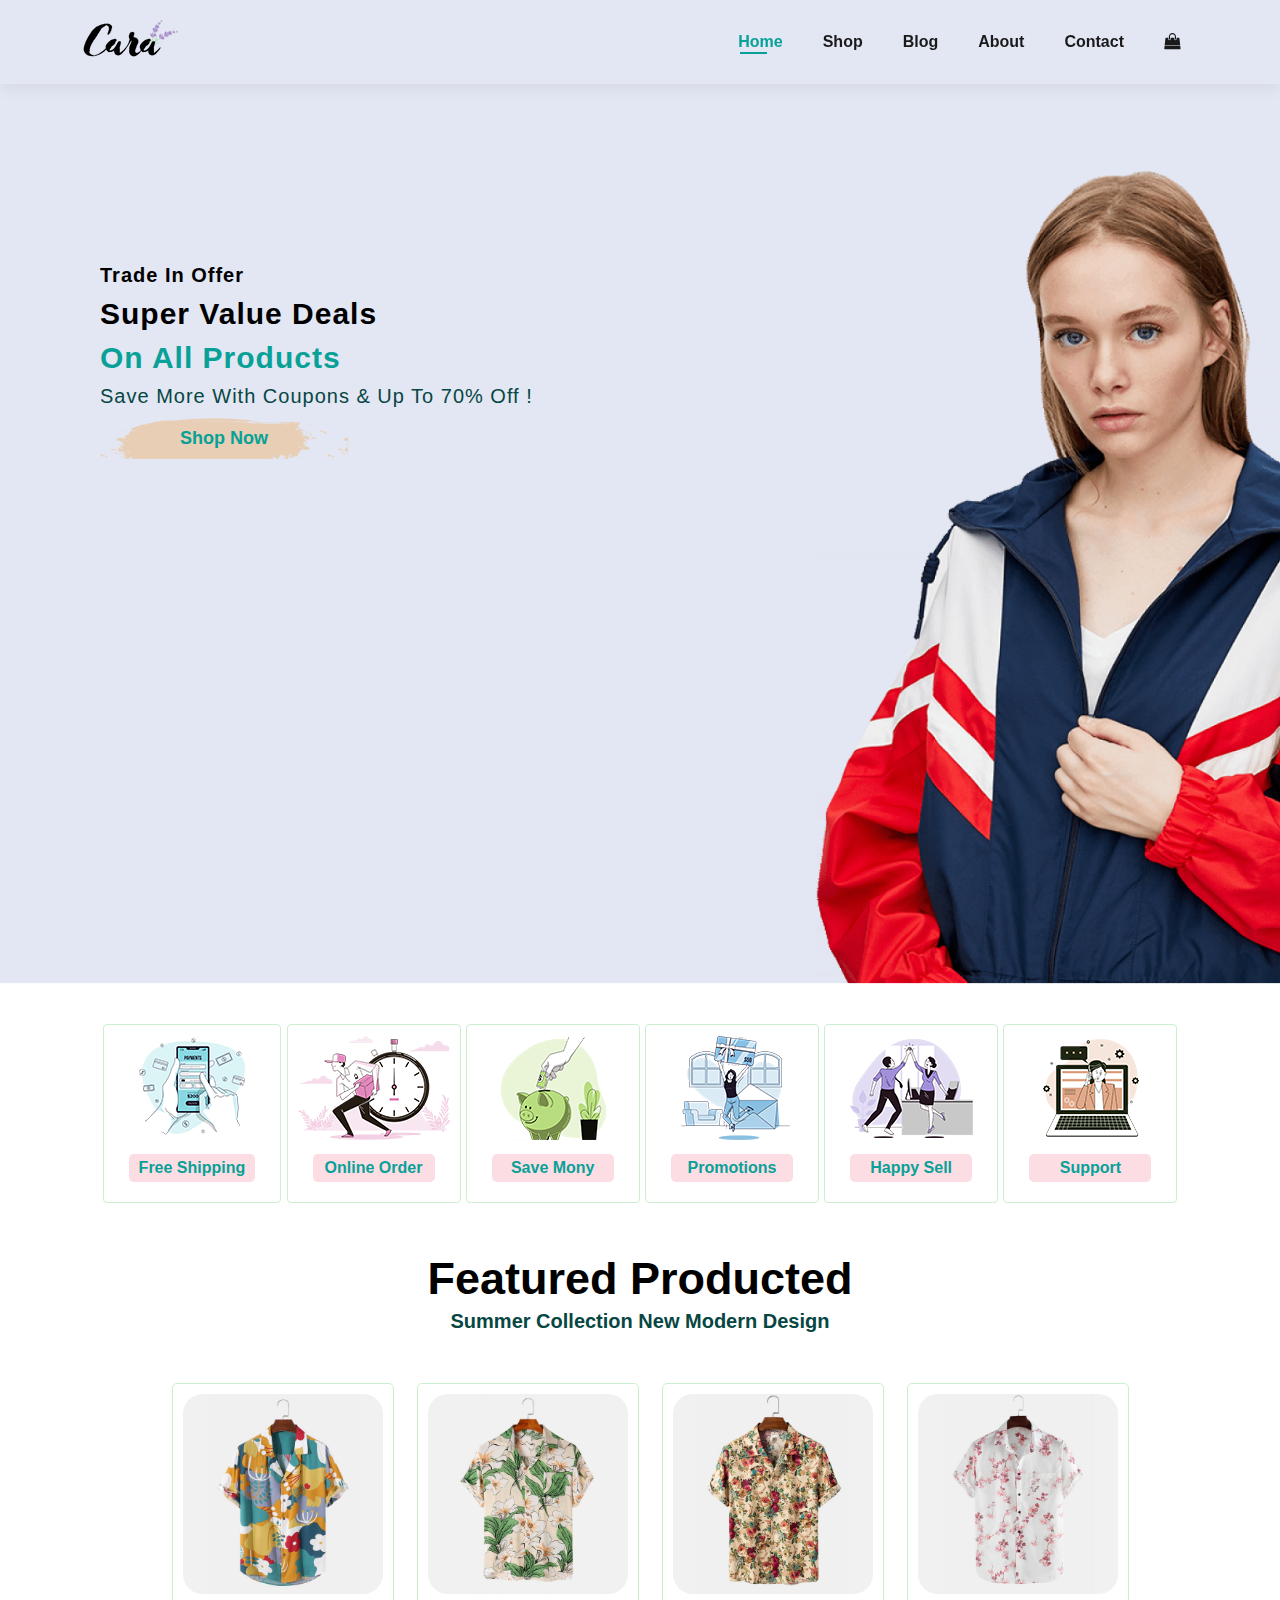
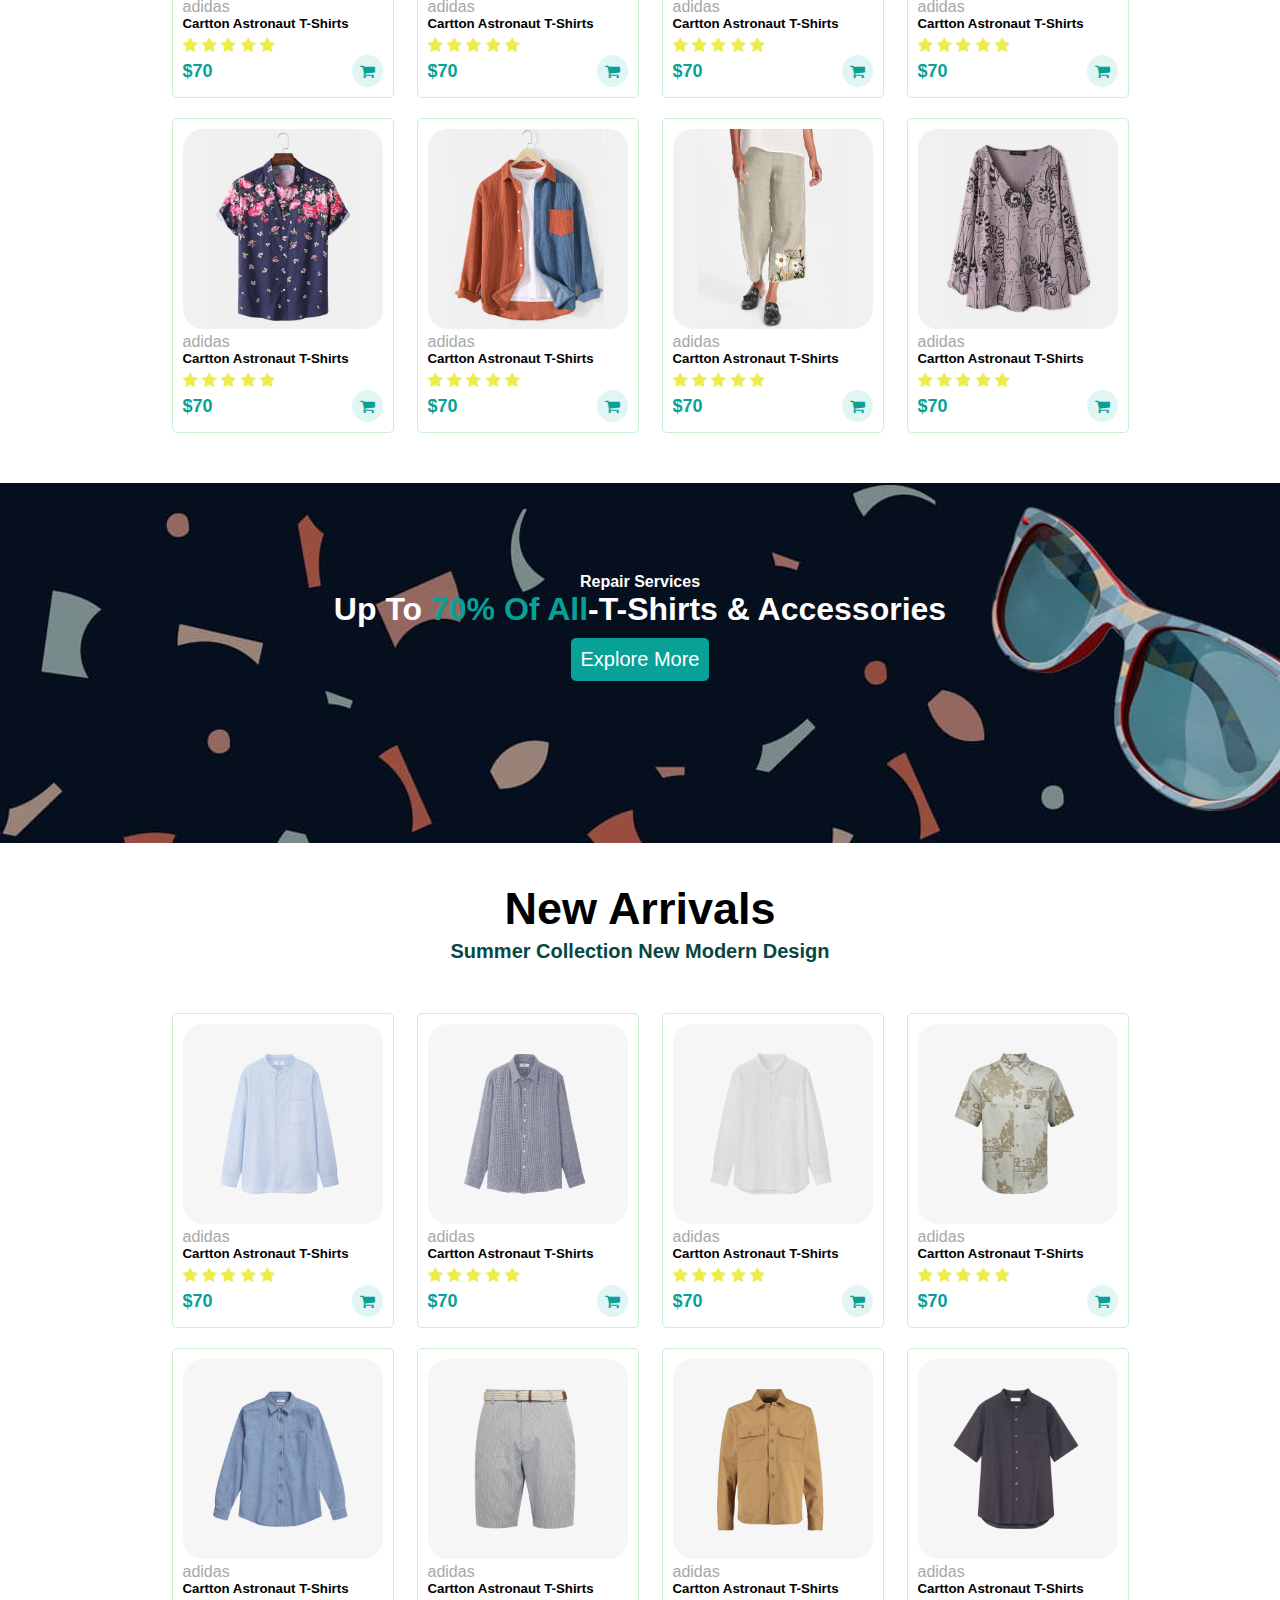
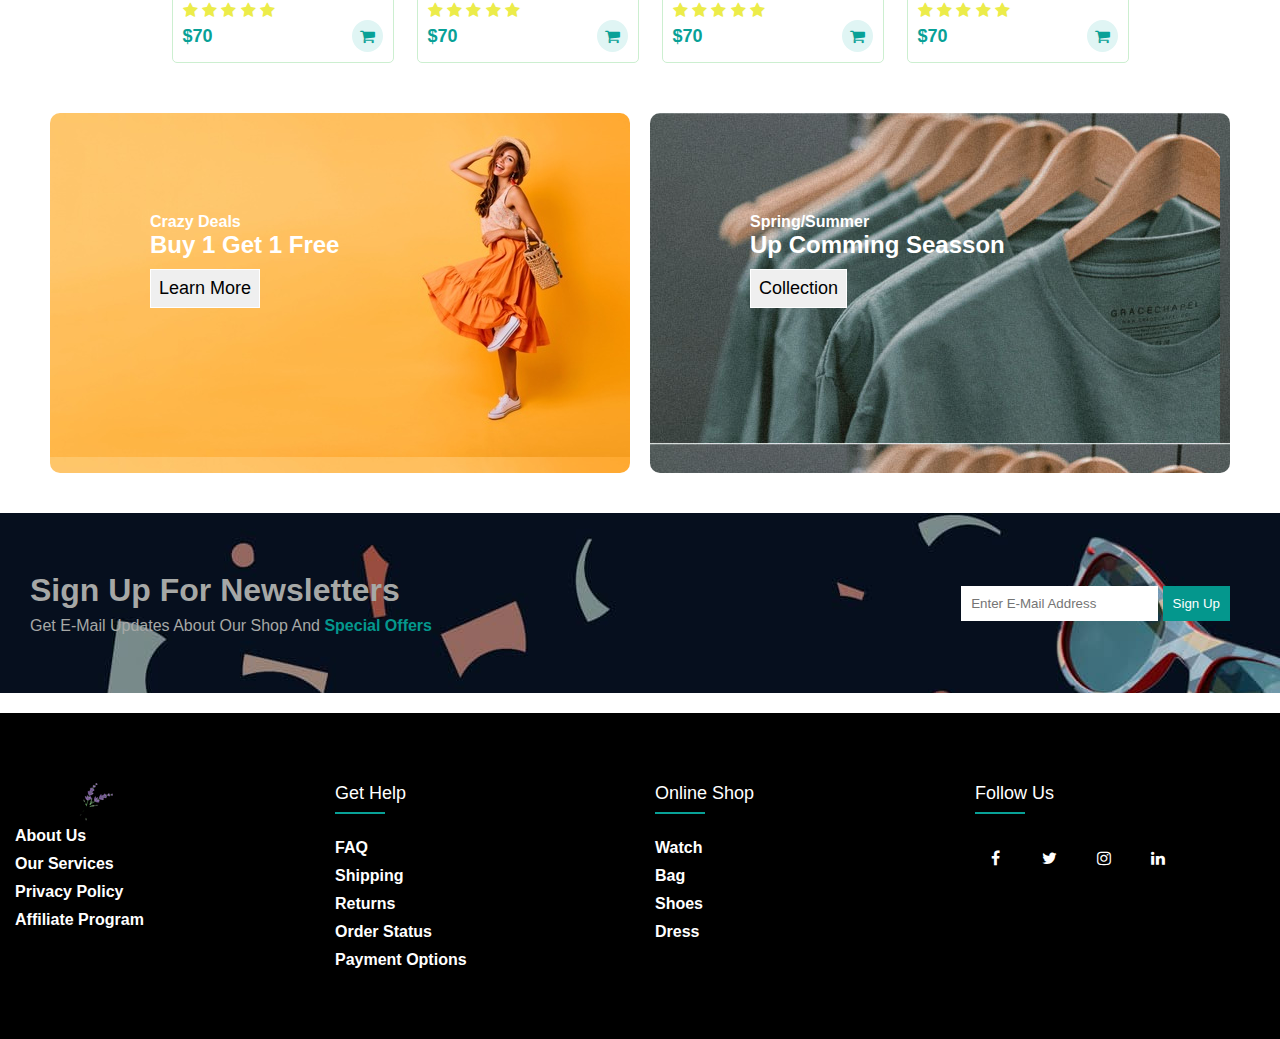
<file: public/index.html>
<!DOCTYPE html>
<html lang="en">
<head>
  <meta charset="UTF-8">
  <meta name="viewport" content="width=device-width, initial-scale=1.0">
  <title>Ecommerce Website</title>
  <link rel="stylesheet" href="css/style.css">
  <!-- library font-awesome  -->
  <link rel="stylesheet" href="css/font-awesome.min.css">
</head>

<body>
<!--
************************
 start header section 
************************
-->
  <section id="header">
    <a href=""><img src="img/logo.png" alt="logo"></a>
    <div class="nav">
      <ul id="navbar">
        <li><a href="" class="active">home</a></li>
        <li><a href="pages/shop.html">shop</a></li>
        <li><a href="pages/blog.html">blog</a></li>
        <li><a href="pages/about.html">about</a></li>
        <li><a href="pages/contact.html">contact</a></li>
        <li><a href="pages/cart.html"><i class="fa fa-shopping-bag"></i></a></li>
        <i id="close" class="fa fa-close"></i>
      </ul>
    </div>
    <div id="mobile">
      <i id="bar" class="fa fa-outdent"></i>
    </div>
    
  </section>

<!--
***********************
 start hero section 
***********************
-->

<section id="hero">
<div class="hero-content">
<h4>trade in offer</h4>
<h2>super value deals</h2>
<h1>on all products</h1>
<p>save more with coupons & up to 70% off !</p>
<button>shop now</button>
</div>
</section>

<!--
***********************
 start features section 
***********************
-->

<section id="features">
<div class="fe-box">
  <img src="img/features/f1.png" alt="img">
  <h4>free shipping</h4>
</div>

<div class="fe-box">
  <img src="img/features/f2.png" alt="img">
  <h4>online order</h4>
</div>

<div class="fe-box">
  <img src="img/features/f3.png" alt="img">
  <h4>save mony</h4>
</div>

<div class="fe-box">
  <img src="img/features/f4.png" alt="img">
  <h4>promotions</h4>
</div>

<div class="fe-box">
  <img src="img/features/f5.png" alt="img">
  <h4>happy sell</h4>
</div>

<div class="fe-box">
  <img src="img/features/f6.png" alt="img">
  <h4>support</h4>
</div>
</section>

<!--
***********************
 start product1 section 
***********************
-->
<section id="product1">
<div class="product-title">
<h2>featured producted</h2>
<p>summer collection new modern design</p>
</div>

<div class="pro-container">
<div class="pro"> 
<img src="img/products/f1.jpg" alt="img">
<div class="des">
<span>adidas</span>
<h5>cartton astronaut t-shirts</h5>
<div class="star">
  <i class="fa fa-star"></i>
  <i class="fa fa-star"></i>
  <i class="fa fa-star"></i>
  <i class="fa fa-star"></i>
  <i class="fa fa-star"></i>
</div>
<div class="des-fot">
<h4>$70</h4>
<a href="#"><i class="fa fa-shopping-cart"></i></a>
</div>
</div>
</div>

<div class="pro"> 
  <img src="img/products/f2.jpg" alt="img">
  <div class="des">
  <span>adidas</span>
  <h5>cartton astronaut t-shirts</h5>
  <div class="star">
    <i class="fa fa-star"></i>
    <i class="fa fa-star"></i>
    <i class="fa fa-star"></i>
    <i class="fa fa-star"></i>
    <i class="fa fa-star"></i>
  </div>
  <div class="des-fot">
  <h4>$70</h4>
  <a href="#"><i class="fa fa-shopping-cart"></i></a>
  </div>
  </div>
  </div>

  <div class="pro"> 
    <img src="img/products/f3.jpg" alt="img">
    <div class="des">
    <span>adidas</span>
    <h5>cartton astronaut t-shirts</h5>
    <div class="star">
      <i class="fa fa-star"></i>
      <i class="fa fa-star"></i>
      <i class="fa fa-star"></i>
      <i class="fa fa-star"></i>
      <i class="fa fa-star"></i>
    </div>
    <div class="des-fot">
    <h4>$70</h4>
    <a href="#"><i class="fa fa-shopping-cart"></i></a>
    </div>
    </div>
    </div>


    <div class="pro"> 
      <img src="img/products/f4.jpg" alt="img">
      <div class="des">
      <span>adidas</span>
      <h5>cartton astronaut t-shirts</h5>
      <div class="star">
        <i class="fa fa-star"></i>
        <i class="fa fa-star"></i>
        <i class="fa fa-star"></i>
        <i class="fa fa-star"></i>
        <i class="fa fa-star"></i>
      </div>
      <div class="des-fot">
      <h4>$70</h4>
      <a href="#"><i class="fa fa-shopping-cart"></i></a>
      </div>
      </div>
      </div>
    
      <div class="pro"> 
        <img src="img/products/f5.jpg" alt="img">
        <div class="des">
        <span>adidas</span>
        <h5>cartton astronaut t-shirts</h5>
        <div class="star">
          <i class="fa fa-star"></i>
          <i class="fa fa-star"></i>
          <i class="fa fa-star"></i>
          <i class="fa fa-star"></i>
          <i class="fa fa-star"></i>
        </div>
        <div class="des-fot">
        <h4>$70</h4>
        <a href="#"><i class="fa fa-shopping-cart"></i></a>
        </div>
        </div>
        </div>
      
        <div class="pro"> 
          <img src="img/products/f6.jpg" alt="img">
          <div class="des">
          <span>adidas</span>
          <h5>cartton astronaut t-shirts</h5>
          <div class="star">
            <i class="fa fa-star"></i>
            <i class="fa fa-star"></i>
            <i class="fa fa-star"></i>
            <i class="fa fa-star"></i>
            <i class="fa fa-star"></i>
          </div>
          <div class="des-fot">
          <h4>$70</h4>
          <a href="#"><i class="fa fa-shopping-cart"></i></a>
          </div>
          </div>
          </div>

          <div class="pro"> 
            <img src="img/products/f7.jpg" alt="img">
            <div class="des">
            <span>adidas</span>
            <h5>cartton astronaut t-shirts</h5>
            <div class="star">
              <i class="fa fa-star"></i>
              <i class="fa fa-star"></i>
              <i class="fa fa-star"></i>
              <i class="fa fa-star"></i>
              <i class="fa fa-star"></i>
            </div>
            <div class="des-fot">
            <h4>$70</h4>
            <a href="#"><i class="fa fa-shopping-cart"></i></a>
            </div>
            </div>
            </div>

            <div class="pro"> 
              <img src="img/products/f8.jpg" alt="img">
              <div class="des">
              <span>adidas</span>
              <h5>cartton astronaut t-shirts</h5>
              <div class="star">
                <i class="fa fa-star"></i>
                <i class="fa fa-star"></i>
                <i class="fa fa-star"></i>
                <i class="fa fa-star"></i>
                <i class="fa fa-star"></i>
              </div>
              <div class="des-fot">
              <h4>$70</h4>
              <a href="#"><i class="fa fa-shopping-cart"></i></a>
              </div>
              </div>
              </div>
        
</div>



  
</section>

<!--
***********************
 start banner section 
***********************
-->
<section id="banner">
<h4>repair services</h4>
<h1>up to <span>70% of all</span>-t-shirts & accessories </h1>
<button>explore more</button>
</section>

<!--
***********************
 start product1 section 
***********************
-->

<section id="product1">
  <div class="product-title">
  <h2>new arrivals</h2>
  <p>summer collection new modern design</p>
  </div>
  
  <div class="pro-container">
  <div class="pro"> 
  <img src="img/products/n1.jpg" alt="img">
  <div class="des">
  <span>adidas</span>
  <h5>cartton astronaut t-shirts</h5>
  <div class="star">
    <i class="fa fa-star"></i>
    <i class="fa fa-star"></i>
    <i class="fa fa-star"></i>
    <i class="fa fa-star"></i>
    <i class="fa fa-star"></i>
  </div>
  <div class="des-fot">
  <h4>$70</h4>
  <a href="#"><i class="fa fa-shopping-cart"></i></a>
  </div>
  </div>
  </div>
  
  <div class="pro"> 
    <img src="img/products/n2.jpg" alt="img">
    <div class="des">
    <span>adidas</span>
    <h5>cartton astronaut t-shirts</h5>
    <div class="star">
      <i class="fa fa-star"></i>
      <i class="fa fa-star"></i>
      <i class="fa fa-star"></i>
      <i class="fa fa-star"></i>
      <i class="fa fa-star"></i>
    </div>
    <div class="des-fot">
    <h4>$70</h4>
    <a href="#"><i class="fa fa-shopping-cart"></i></a>
    </div>
    </div>
    </div>
  
    <div class="pro"> 
      <img src="img/products/n3.jpg" alt="img">
      <div class="des">
      <span>adidas</span>
      <h5>cartton astronaut t-shirts</h5>
      <div class="star">
        <i class="fa fa-star"></i>
        <i class="fa fa-star"></i>
        <i class="fa fa-star"></i>
        <i class="fa fa-star"></i>
        <i class="fa fa-star"></i>
      </div>
      <div class="des-fot">
      <h4>$70</h4>
      <a href="#"><i class="fa fa-shopping-cart"></i></a>
      </div>
      </div>
      </div>
  
  
      <div class="pro"> 
        <img src="img/products/n4.jpg" alt="img">
        <div class="des">
        <span>adidas</span>
        <h5>cartton astronaut t-shirts</h5>
        <div class="star">
          <i class="fa fa-star"></i>
          <i class="fa fa-star"></i>
          <i class="fa fa-star"></i>
          <i class="fa fa-star"></i>
          <i class="fa fa-star"></i>
        </div>
        <div class="des-fot">
        <h4>$70</h4>
        <a href="#"><i class="fa fa-shopping-cart"></i></a>
        </div>
        </div>
        </div>
      
        <div class="pro"> 
          <img src="img/products/n5.jpg" alt="img">
          <div class="des">
          <span>adidas</span>
          <h5>cartton astronaut t-shirts</h5>
          <div class="star">
            <i class="fa fa-star"></i>
            <i class="fa fa-star"></i>
            <i class="fa fa-star"></i>
            <i class="fa fa-star"></i>
            <i class="fa fa-star"></i>
          </div>
          <div class="des-fot">
          <h4>$70</h4>
          <a href="#"><i class="fa fa-shopping-cart"></i></a>
          </div>
          </div>
          </div>
        
          <div class="pro"> 
            <img src="img/products/n6.jpg" alt="img">
            <div class="des">
            <span>adidas</span>
            <h5>cartton astronaut t-shirts</h5>
            <div class="star">
              <i class="fa fa-star"></i>
              <i class="fa fa-star"></i>
              <i class="fa fa-star"></i>
              <i class="fa fa-star"></i>
              <i class="fa fa-star"></i>
            </div>
            <div class="des-fot">
            <h4>$70</h4>
            <a href="#"><i class="fa fa-shopping-cart"></i></a>
            </div>
            </div>
            </div>
  
            <div class="pro"> 
              <img src="img/products/n7.jpg" alt="img">
              <div class="des">
              <span>adidas</span>
              <h5>cartton astronaut t-shirts</h5>
              <div class="star">
                <i class="fa fa-star"></i>
                <i class="fa fa-star"></i>
                <i class="fa fa-star"></i>
                <i class="fa fa-star"></i>
                <i class="fa fa-star"></i>
              </div>
              <div class="des-fot">
              <h4>$70</h4>
              <a href="#"><i class="fa fa-shopping-cart"></i></a>
              </div>
              </div>
              </div>
  
              <div class="pro"> 
                <img src="img/products/n8.jpg" alt="img">
                <div class="des">
                <span>adidas</span>
                <h5>cartton astronaut t-shirts</h5>
                <div class="star">
                  <i class="fa fa-star"></i>
                  <i class="fa fa-star"></i>
                  <i class="fa fa-star"></i>
                  <i class="fa fa-star"></i>
                  <i class="fa fa-star"></i>
                </div>
                <div class="des-fot">
                <h4>$70</h4>
                <a href="#"><i class="fa fa-shopping-cart"></i></a>
                </div>
                </div>
                </div>
          
  </div>
  
  
  
    
</section>

  <!--
***********************
 start sm-banner section 
***********************
-->

<section id="sm-banner">
<div class="banner-box">
  <h4>crazy deals</h4>
  <h2>buy 1 get 1 free</h2>
<button>learn more</button>
</div>

<div class="banner-box banner-box2">
  <h4>spring/summer</h4>
  <h2>up comming seasson</h2>
<button>collection</button>
</div>
</section>
  <!--
***********************
 start newsletters section 
***********************
-->
<section id="news">
<div class="news-text"> 
<h1>sign up for newsletters</h1>
<p>get e-mail updates about our shop and <span>special offers</span></p>
</div>

<div class="search">
<input type="email" placeholder="enter e-mail address">
<button>sign up</button>
</div>
</section>
  <!--
***********************
 start fotter section 
***********************
-->
<footer class="footer">
  <div class="container">
    <div class="row">
      <div class="footer-col">
      <img src="img/logo.png" alt="logo">
        <ul>
          <li><a href="#">about us</a></li>
          <li><a href="#">our services</a></li>
          <li><a href="#">privacy policy</a></li>
          <li><a href="#">affiliate program</a></li>
        </ul>
      </div>
      <div class="footer-col">
        <h4>get help</h4>
        <ul>
          <li><a href="#">FAQ</a></li>
          <li><a href="#">shipping</a></li>
          <li><a href="#">returns</a></li>
          <li><a href="#">order status</a></li>
          <li><a href="#">payment options</a></li>
        </ul>
      </div>
      <div class="footer-col">
        <h4>online shop</h4>
        <ul>
          <li><a href="#">watch</a></li>
          <li><a href="#">bag</a></li>
          <li><a href="#">shoes</a></li>
          <li><a href="#">dress</a></li>
        </ul>
      </div>
      <div class="footer-col">
        <h4>follow us</h4>
        <div class="social-links">
          <a href="#"><i class="fa fa-facebook-f"></i></a>
          <a href="#"><i class="fa fa-twitter"></i></a>
          <a href="#"><i class="fa fa-instagram"></i></a>
          <a href="#"><i class="fa fa-linkedin"></i></a>
        </div>
      </div>
    </div>
  </div>

</footer>
<script src="script.js"></script>
</body>
</html>
</file>
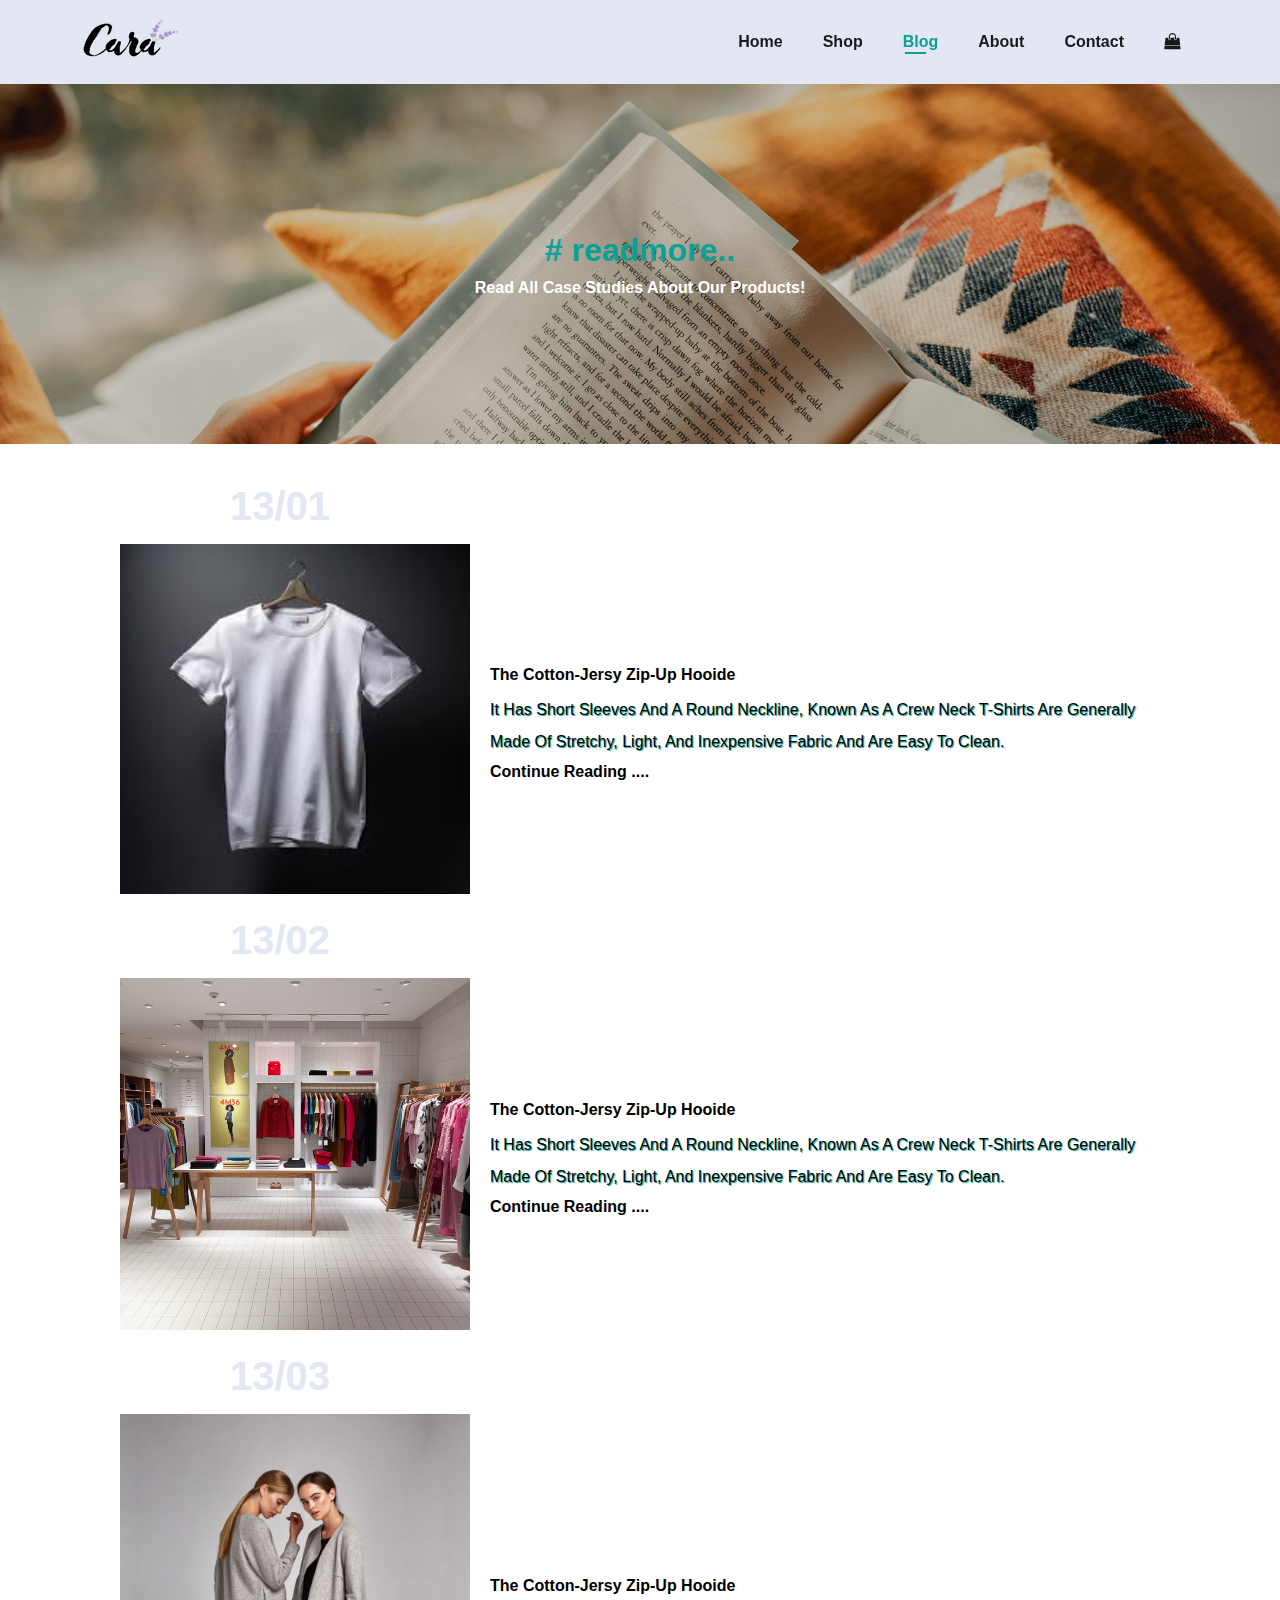
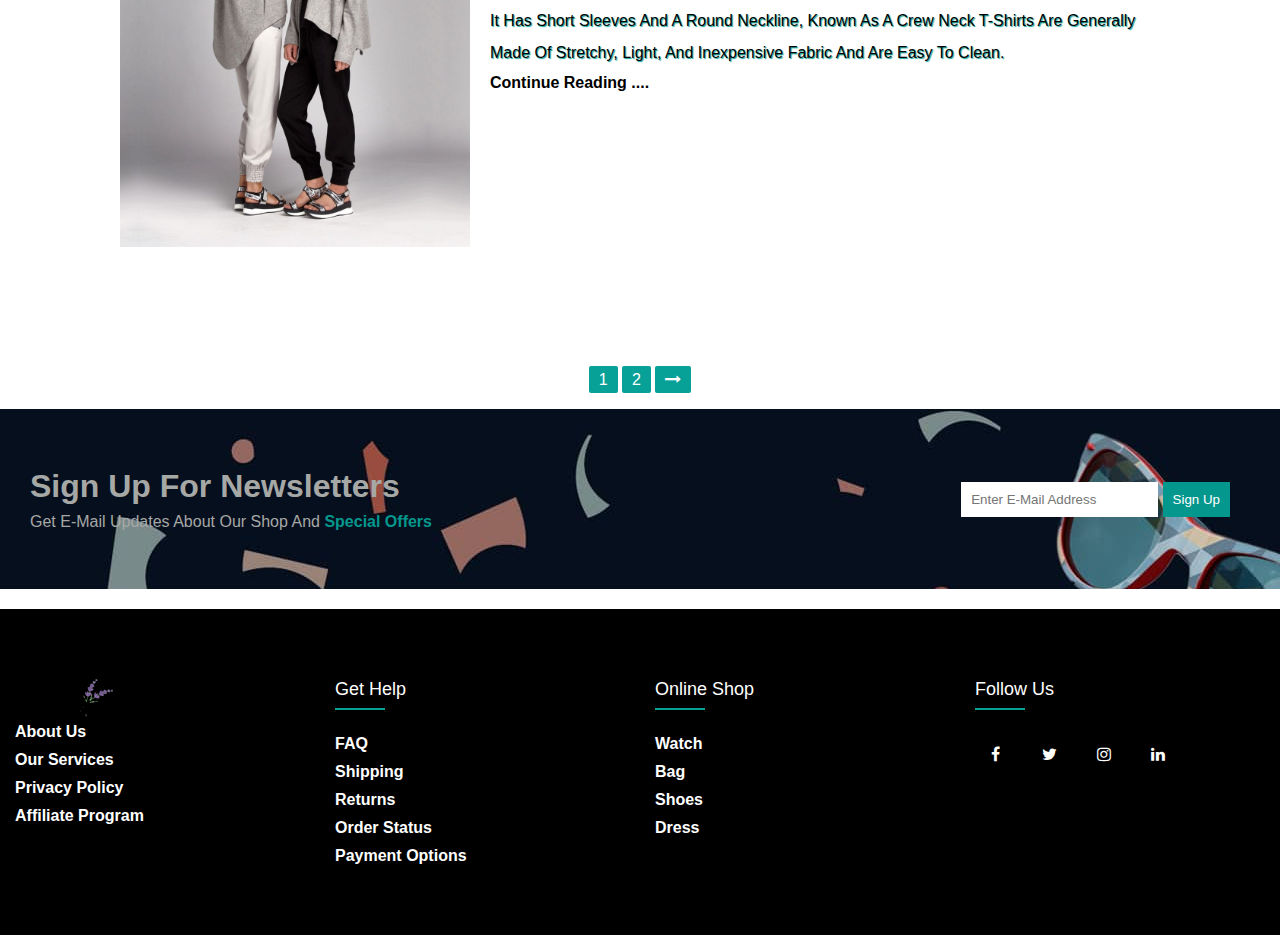
<file: public/pages/blog.html>
<!DOCTYPE html>
<html lang="en">
<head>
  <meta charset="UTF-8">
  <meta name="viewport" content="width=device-width, initial-scale=1.0">
  <title>Ecommerce Website</title>
  <link rel="stylesheet" href="../css/style.css">
  <!-- library font-awesome  -->
  <link rel="stylesheet" href="../css/font-awesome.min.css">
</head>

<body>
<!--
************************
 start header section 
************************
-->
  <section id="header">
    <a href=""><img src="../img/logo.png" alt="logo"></a>
    <div class="nav">
      <ul id="navbar">
        <li><a href="../index.html">home</a></li>
        <li><a href="../pages/shop.html"  >shop</a></li>
        <li><a href="blog.html" class="active">blog</a></li>
        <li><a href="../pages/about.html">about</a></li>
        <li><a href="../pages/contact.html">contact</a></li>
        <li><a href=""><i class="fa fa-shopping-bag"></i></a></li>
        <i id="close" class="fa fa-close"></i>
      </ul>
    </div>
    <div id="mobile">
      <i id="bar" class="fa fa-outdent"></i>
    </div>
    
  </section>

<!--
***********************
 start hero section 
***********************
-->

<section id="page-header" class="blog">
<div class="page-content">
<h1># readmore..</h1>
<p>read all case studies about our products!</p>
</div>
</section>



<!--
***********************
 start blog section 
***********************
-->

<section id="blog">
<div class="blog-box">
  <div class="blog-img">
    <img src="../img/people/images.jpg" alt="img">
  </div>

  <div class="blog-details">
<h4>the cotton-jersy zip-up hooide</h4>
<p>it has short sleeves and a round neckline, known as a crew neck
T-shirts are generally made of stretchy, light,
and inexpensive fabric and are easy to clean.
</p>
<a href="#">continue reading ....</a>
  </div>

  <h1>13/01</h1>
</div>

<div class="blog-box">
  <div class="blog-img">
    <img src="../img/blog/b3.jpg" alt="img">
  </div>

  <div class="blog-details">
<h4>the cotton-jersy zip-up hooide</h4>
<p>it has short sleeves and a round neckline, known as a crew neck
T-shirts are generally made of stretchy, light,
and inexpensive fabric and are easy to clean.
</p>
<a href="#">continue reading ....</a>
  </div>
  
  <h1>13/02</h1>
</div>

<div class="blog-box">
  <div class="blog-img">
    <img src="../img/blog/b4.jpg" alt="img">
  </div>

  <div class="blog-details">
<h4>the cotton-jersy zip-up hooide</h4>
<p>it has short sleeves and a round neckline, known as a crew neck
T-shirts are generally made of stretchy, light,
and inexpensive fabric and are easy to clean.
</p>
<a href="#">continue reading ....</a>
  </div>
  
  <h1>13/03</h1>
</div>
</section>

  <!--
***********************
 start pagination section 
***********************
-->  
<section id="pagination">
<a href="">1</a>
<a href="">2</a>
<a href=""><i class="fa fa fa-long-arrow-right"></i></a>
</section>

  <!--
***********************
 start newsletters section 
***********************
-->
<section id="news">
<div class="news-text"> 
<h1>sign up for newsletters</h1>
<p>get e-mail updates about our shop and <span>special offers</span></p>
</div>

<div class="search">
<input type="email" placeholder="enter e-mail address">
<button>sign up</button>
</div>
</section>
  <!--
***********************
 start fotter section 
***********************
-->
<footer class="footer">
  <div class="container">
    <div class="row">
      <div class="footer-col">
      <img src="../img/logo.png" alt="logo">
        <ul>
          <li><a href="#">about us</a></li>
          <li><a href="#">our services</a></li>
          <li><a href="#">privacy policy</a></li>
          <li><a href="#">affiliate program</a></li>
        </ul>
      </div>
      <div class="footer-col">
        <h4>get help</h4>
        <ul>
          <li><a href="#">FAQ</a></li>
          <li><a href="#">shipping</a></li>
          <li><a href="#">returns</a></li>
          <li><a href="#">order status</a></li>
          <li><a href="#">payment options</a></li>
        </ul>
      </div>
      <div class="footer-col">
        <h4>online shop</h4>
        <ul>
          <li><a href="#">watch</a></li>
          <li><a href="#">bag</a></li>
          <li><a href="#">shoes</a></li>
          <li><a href="#">dress</a></li>
        </ul>
      </div>
      <div class="footer-col">
        <h4>follow us</h4>
        <div class="social-links">
          <a href="#"><i class="fa fa-facebook-f"></i></a>
          <a href="#"><i class="fa fa-twitter"></i></a>
          <a href="#"><i class="fa fa-instagram"></i></a>
          <a href="#"><i class="fa fa-linkedin"></i></a>
        </div>
      </div>
    </div>
  </div>

</footer>
<script src="../script.js"></script>
</body>
</html>
</file>
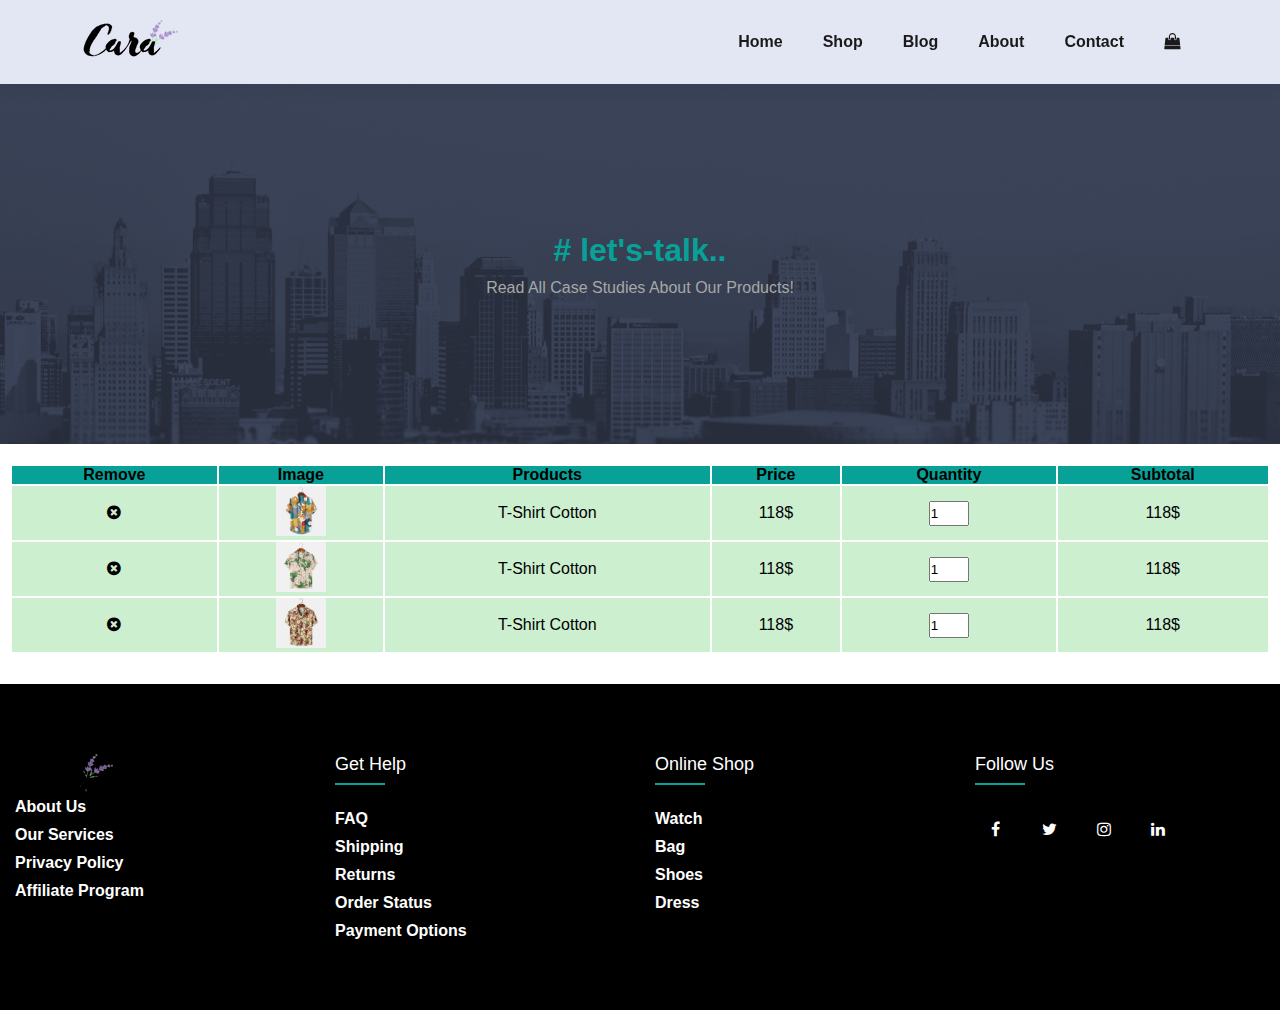
<file: public/pages/cart.html>
<!DOCTYPE html>
<html lang="en">
<head>
  <meta charset="UTF-8">
  <meta name="viewport" content="width=device-width, initial-scale=1.0">
  <title>Ecommerce Website</title>
  <link rel="stylesheet" href="../css/style.css">
  <!-- library font-awesome  -->
  <link rel="stylesheet" href="../css/font-awesome.min.css">
</head>

<body>
<!--
************************
 start header section 
************************
-->
  <section id="header">
    <a href=""><img src="../img/logo.png" alt="logo"></a>
    <div class="nav">
      <ul id="navbar">
        <li><a href="../index.html">home</a></li>
        <li><a href="../pages/shop.html"  >shop</a></li>
        <li><a href="blog.html" >blog</a></li>
        <li><a href="../pages/about.html">about</a></li>
        <li><a href="../pages/contact.html">contact</a></li>
        <li><a href=""><i class="fa fa-shopping-bag" class="active"></i></a></li>
        <i id="close" class="fa fa-close"></i>
      </ul>
    </div>
    <div id="mobile">
      <i id="bar" class="fa fa-outdent"></i>
    </div>
    
  </section>

<!--
***********************
 start hero section 
***********************
-->

<section id="page-header" class="about-header">
<div class="page-content">
<h1># let's-talk..</h1>
<p>read all case studies about our products!</p>
</div>
</section>



<!--
***********************
 start cart section 
***********************
-->
<section class="cart">
<table>
  <thead>
    <tr>
    <td>remove</td>
    <td>image</td>
    <td>products</td>
    <td>price</td>
    <td>quantity</td>
    <td>subtotal</td>
  </tr>
  </thead>

  <tbody>
    <tr>
      <td><i class="fa fa fa-times-circle"></i></td>
      <td><img src="../img/products/f1.jpg" alt="img"></td>
      <td>t-shirt cotton</td>
      <td>118$</td>
      <td><input value="1" type="number"></td>
      <td>118$</td>
    </tr>
    <tr>
      <td><i class="fa fa fa-times-circle"></i></td>
      <td><img src="../img/products/f2.jpg" alt="img"></td>
      <td>t-shirt cotton</td>
      <td>118$</td>
      <td><input value="1" type="number"></td>
      <td>118$</td>
    </tr>
    <tr>
      <td><i class="fa fa fa-times-circle"></i></td>
      <td><img src="../img/products/f3.jpg" alt="img"></td>
      <td>t-shirt cotton</td>
      <td>118$</td>
      <td><input value="1" type="number"></td>
      <td>118$</td>
    </tr>
  </tbody>
</table>
</section>


  <!--
***********************
 start fotter section 
***********************
-->
<footer class="footer">
  <div class="container">
    <div class="row">
      <div class="footer-col">
      <img src="../img/logo.png" alt="logo">
        <ul>
          <li><a href="#">about us</a></li>
          <li><a href="#">our services</a></li>
          <li><a href="#">privacy policy</a></li>
          <li><a href="#">affiliate program</a></li>
        </ul>
      </div>
      <div class="footer-col">
        <h4>get help</h4>
        <ul>
          <li><a href="#">FAQ</a></li>
          <li><a href="#">shipping</a></li>
          <li><a href="#">returns</a></li>
          <li><a href="#">order status</a></li>
          <li><a href="#">payment options</a></li>
        </ul>
      </div>
      <div class="footer-col">
        <h4>online shop</h4>
        <ul>
          <li><a href="#">watch</a></li>
          <li><a href="#">bag</a></li>
          <li><a href="#">shoes</a></li>
          <li><a href="#">dress</a></li>
        </ul>
      </div>
      <div class="footer-col">
        <h4>follow us</h4>
        <div class="social-links">
          <a href="#"><i class="fa fa-facebook-f"></i></a>
          <a href="#"><i class="fa fa-twitter"></i></a>
          <a href="#"><i class="fa fa-instagram"></i></a>
          <a href="#"><i class="fa fa-linkedin"></i></a>
        </div>
      </div>
    </div>
  </div>

</footer>
<script src="../script.js"></script>
</body>
</html>
</file>
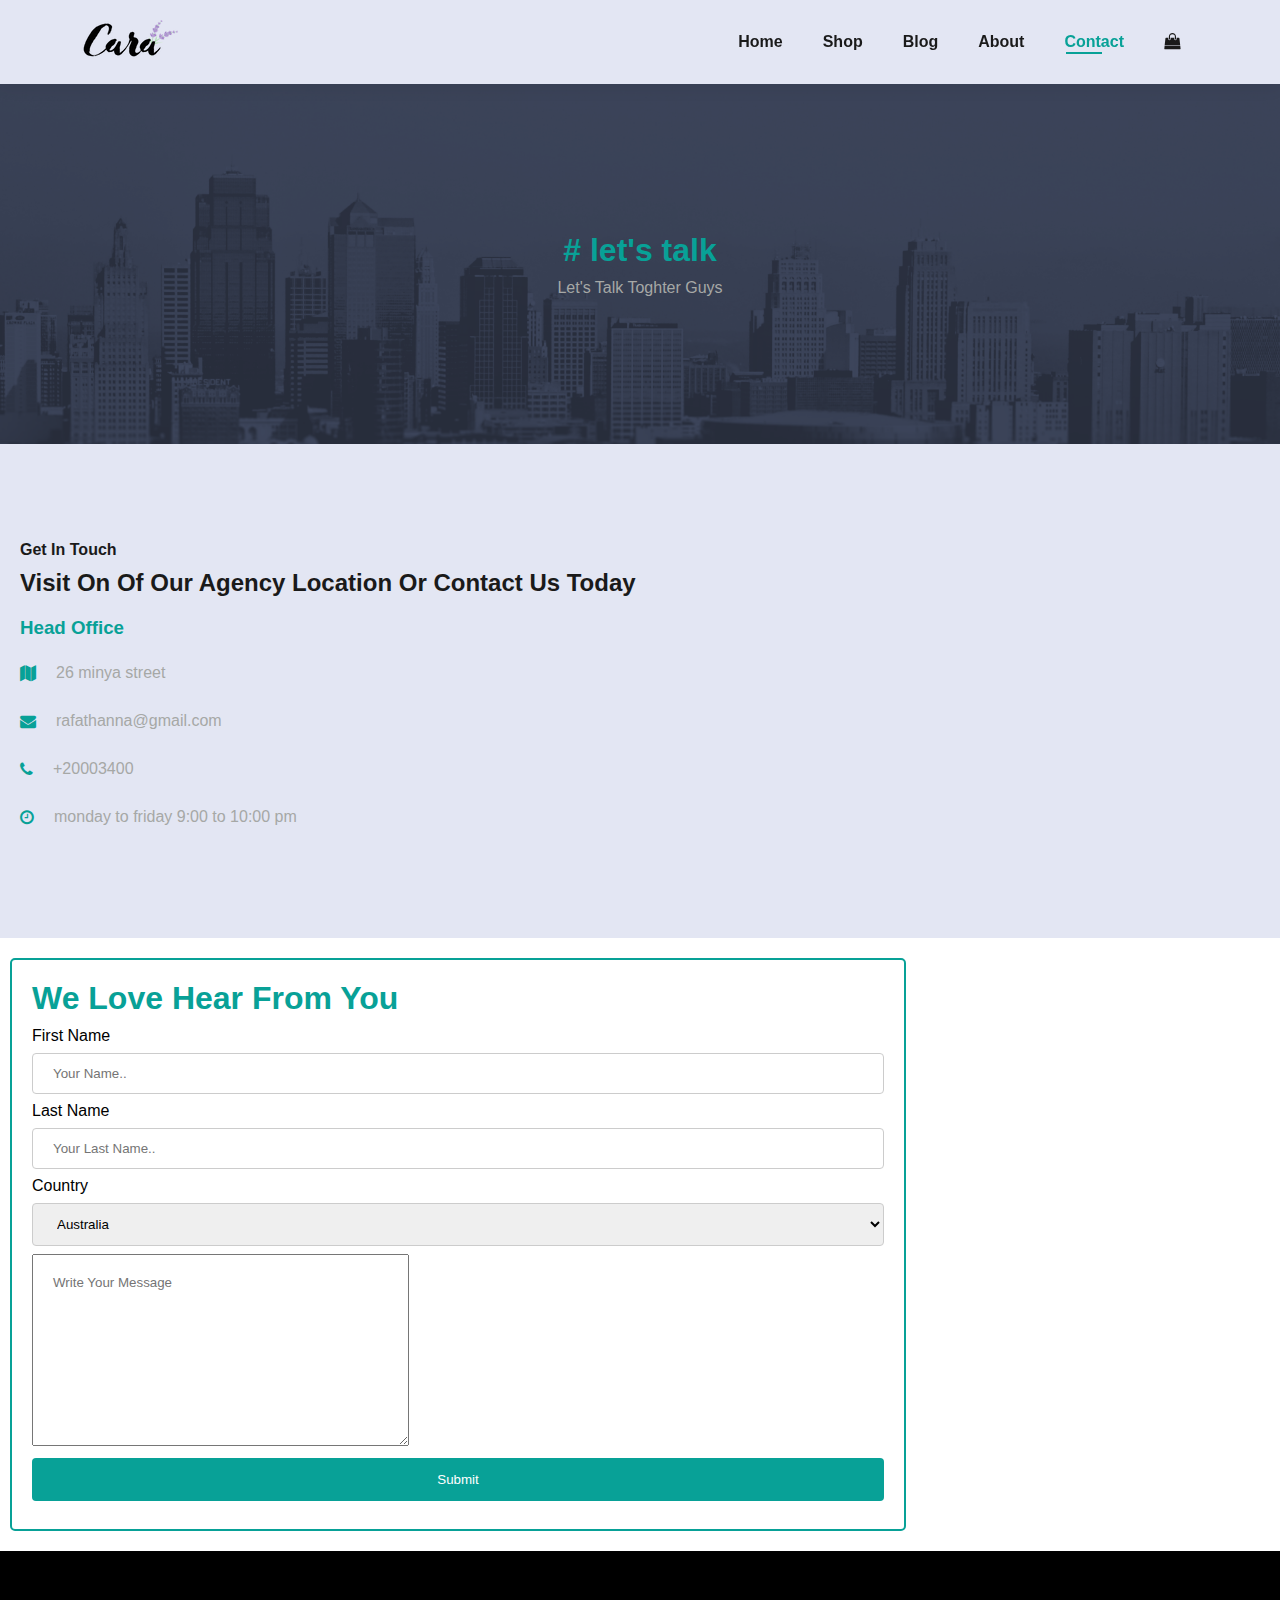
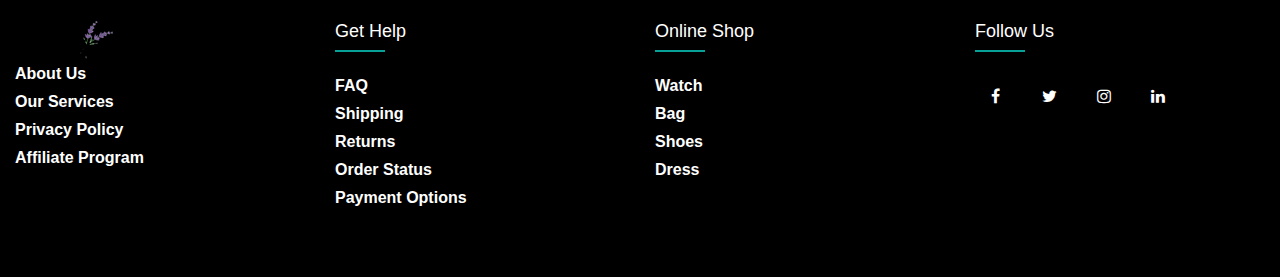
<file: public/pages/contact.html>
<!DOCTYPE html>
<html lang="en">
  <head>
    <meta charset="UTF-8" />
    <meta name="viewport" content="width=device-width, initial-scale=1.0" />
    <title>Ecommerce Website</title>
    <link rel="stylesheet" href="../css/style.css" />
    <!-- library font-awesome  -->
    <link rel="stylesheet" href="../css/font-awesome.min.css" />
  </head>

  <body>
    <!--
************************
 start header section 
************************
-->
    <section id="header">
      <a href=""><img src="../img/logo.png" alt="logo" /></a>
      <div class="nav">
        <ul id="navbar">
          <li><a href="../index.html">home</a></li>
          <li><a href="../pages/shop.html">shop</a></li>
          <li><a href="../pages/blog.html">blog</a></li>
          <li><a href="../pages/about.html" >about</a></li>
          <li><a href="../pages/contact.html" class="active">contact</a></li>
          <li>
            <a href="../pages/cart.html"><i class="fa fa-shopping-bag"></i></a>
          </li>
          <i id="close" class="fa fa-close"></i>
        </ul>
      </div>
      <div id="mobile">
        <i id="bar" class="fa fa-outdent"></i>
      </div>
    </section>

    <!--
***********************
 start hero section 
***********************
-->

    <section id="page-header" class="about-header">
      <div class="page-content">
        <h1># let's talk</h1>
        <p>let's talk toghter guys</p>
      </div>
    </section>

    <!--
***********************
 start contact section 
***********************
-->

    <section id="contact">
      <div class="contact-details">
        <span>get in touch</span>
        <h2>visit on of our agency location or contact us today</h2>
        <h3>head office</h3>



        <div class="contact-link">
          <li>
            <i class="fa fa fa-map"></i>
            <p>26 minya street</p>
          </li>
  
          <li>
            <i class="fa fa fa-envelope"></i>
            <p>rafathanna@gmail.com</p>
          </li>
  
          <li>
            <i class="fa fa fa-phone"></i>
            <p>+20003400</p>
          </li>
  
          <li>
            <i class="fa fa fa-clock-o"></i>
            <p>monday to friday 9:00 to 10:00 pm</p>
          </li>
        </div>
      </div>

      

      <div class="map">
        <iframe
          src="https://www.google.com/maps/embed?pb=!1m18!1m12!1m3!1d56314.88499584546!2d30.791921204586796!3d28.095292765233243!2m3!1f0!2f0!3f0!3m2!1i1024!2i768!4f13.1!3m3!1m2!1s0x145b2501ca8ed45f%3A0x1682970743a18080!2z2KfZhNmF2YbZitin2Iwg2YLYs9mFINin2YTZhdmG2YrYp9iMINmF2LHZg9iyINin2YTZhdmG2YrYp9iMINin2YTZhdmG2YrYpw!5e0!3m2!1sar!2seg!4v1694532561145!5m2!1sar!2seg"
          width="600"
          height="450"
          style="border: 0"
          allowfullscreen=""
          loading="lazy"
          referrerpolicy="no-referrer-when-downgrade"
        ></iframe>
      </div>
    </section>


    <!--
***********************
 start contact section 
***********************
-->
<section id="con">

  <div class="form">
    <h1>we love hear from you</h1>
    <form action="/action_page.php">
      <label for="fname">First Name</label>
      <input type="text" id="fname" name="firstname" placeholder="Your name..">
  
      <label for="lname">Last Name</label>
      <input type="text" id="lname" name="lastname" placeholder="Your last name..">
  
      <label for="country">Country</label>
      <select id="country" name="country">
        <option value="australia">Australia</option>
        <option value="canada">Canada</option>
        <option value="usa">USA</option>
      </select>
      <textarea placeholder="write your message" cols="40" rows="10"></textarea>
    
      <input type="submit" value="Submit">
    </form>
  </div>

</section>


    <!--
***********************
 start fotter section 
***********************
-->
    <footer class="footer">
      <div class="container">
        <div class="row">
          <div class="footer-col">
            <img src="../img/logo.png" alt="logo" />
            <ul>
              <li><a href="#">about us</a></li>
              <li><a href="#">our services</a></li>
              <li><a href="#">privacy policy</a></li>
              <li><a href="#">affiliate program</a></li>
            </ul>
          </div>
          <div class="footer-col">
            <h4>get help</h4>
            <ul>
              <li><a href="#">FAQ</a></li>
              <li><a href="#">shipping</a></li>
              <li><a href="#">returns</a></li>
              <li><a href="#">order status</a></li>
              <li><a href="#">payment options</a></li>
            </ul>
          </div>
          <div class="footer-col">
            <h4>online shop</h4>
            <ul>
              <li><a href="#">watch</a></li>
              <li><a href="#">bag</a></li>
              <li><a href="#">shoes</a></li>
              <li><a href="#">dress</a></li>
            </ul>
          </div>
          <div class="footer-col">
            <h4>follow us</h4>
            <div class="social-links">
              <a href="#"><i class="fa fa-facebook-f"></i></a>
              <a href="#"><i class="fa fa-twitter"></i></a>
              <a href="#"><i class="fa fa-instagram"></i></a>
              <a href="#"><i class="fa fa-linkedin"></i></a>
            </div>
          </div>
        </div>
      </div>
    </footer>
    <script src="../script.js"></script>
  </body>
</html>
</file>
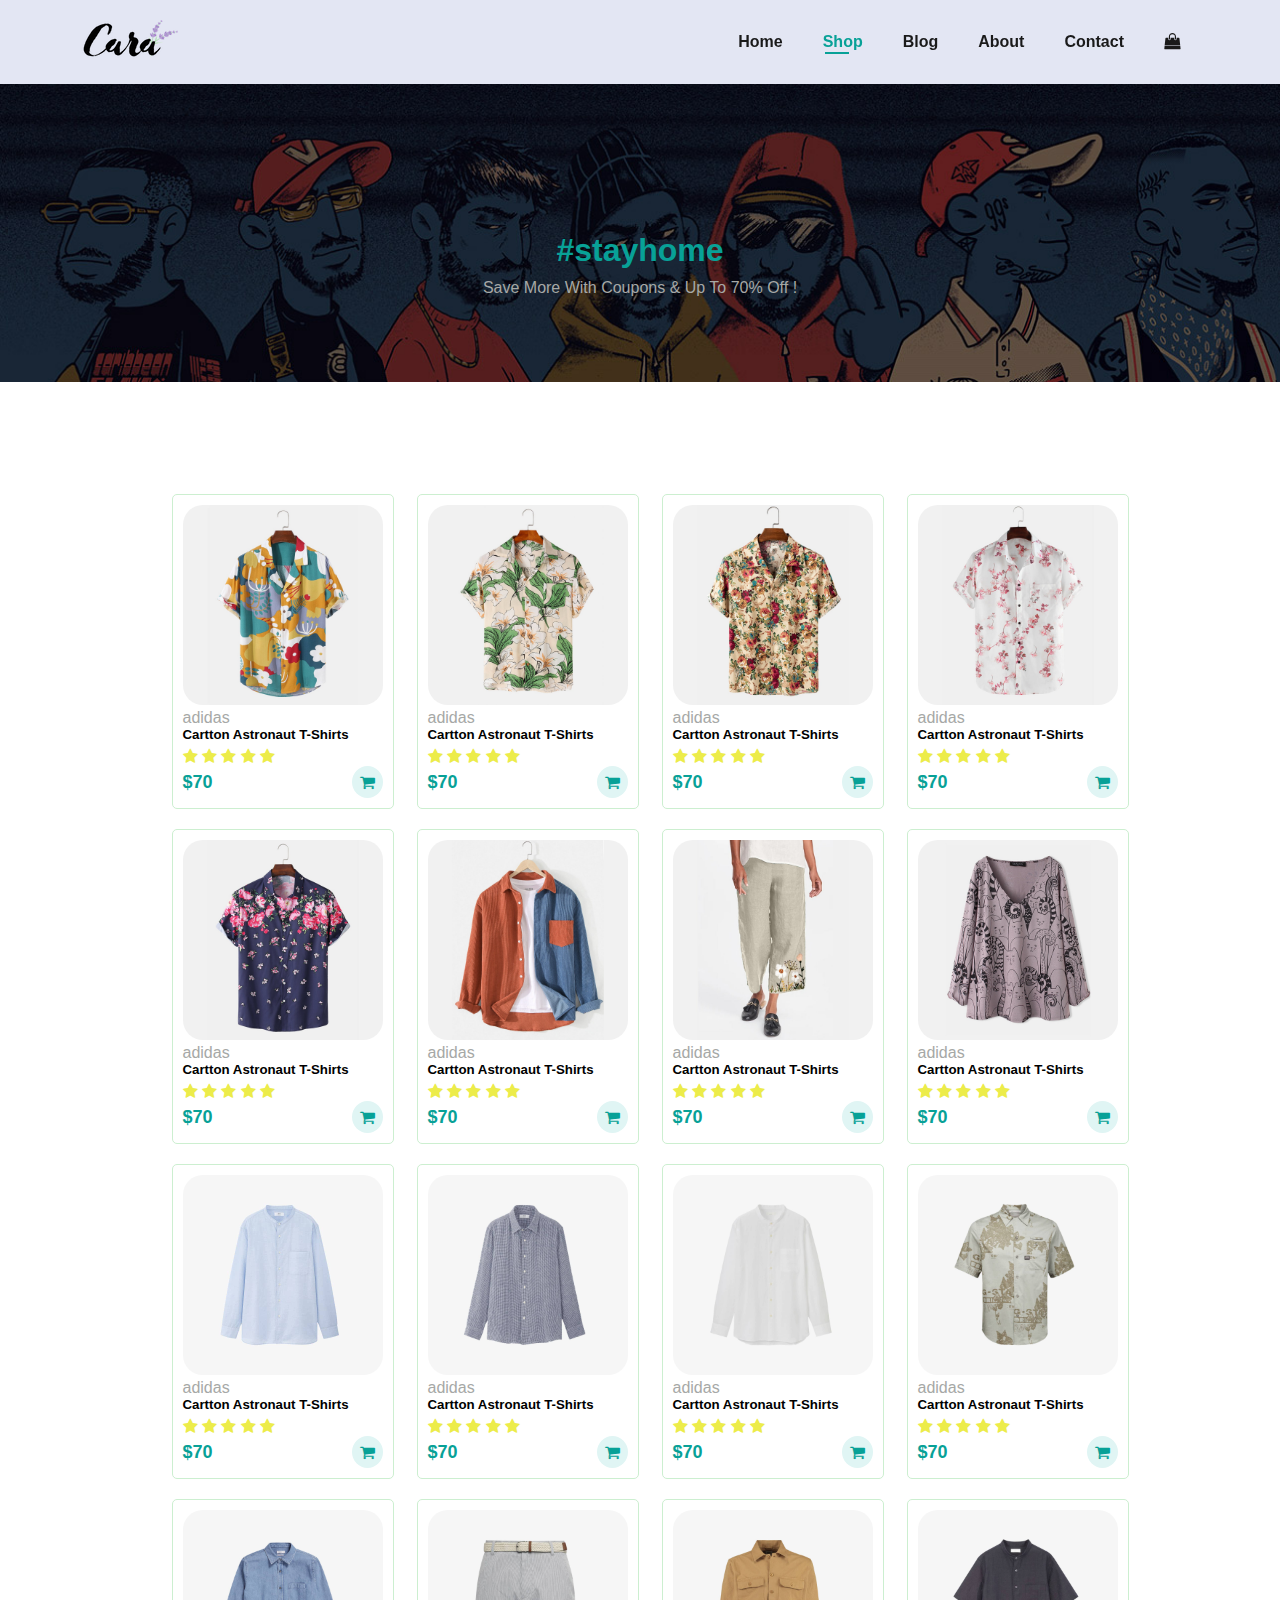
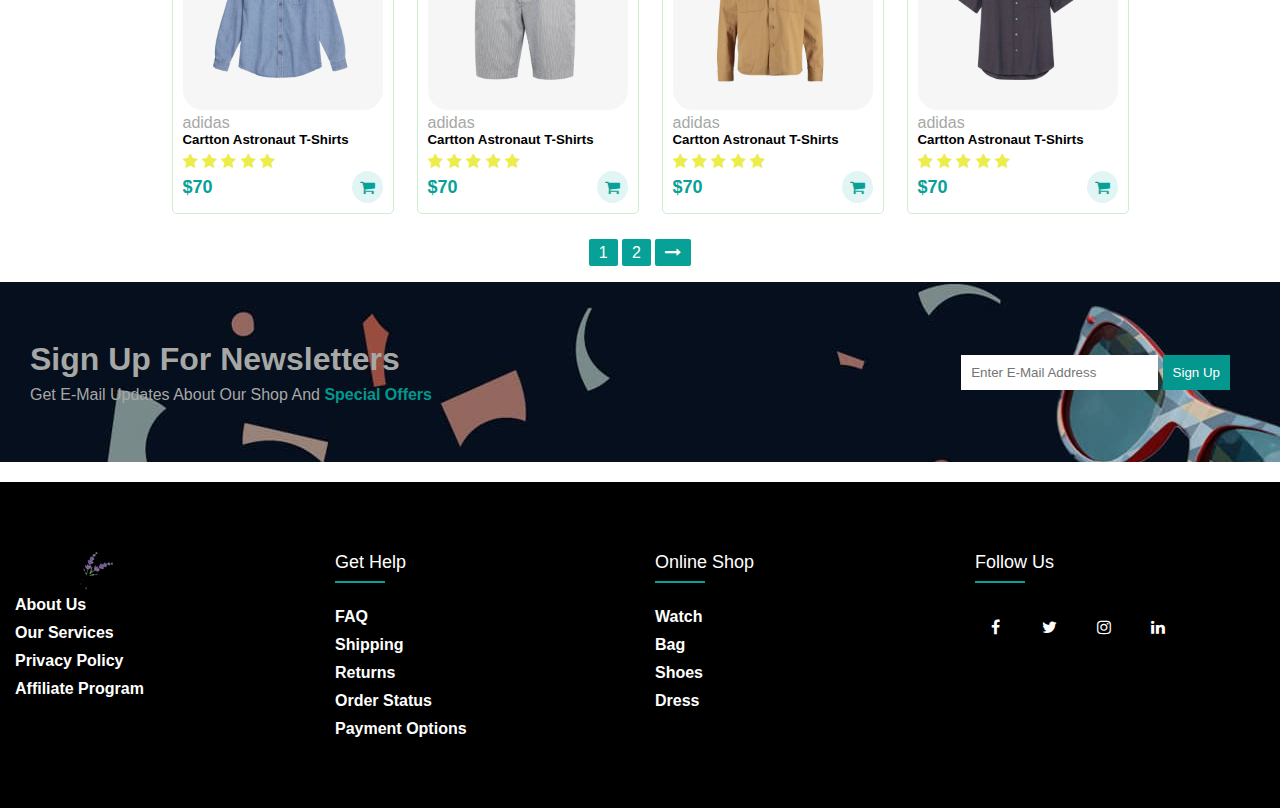
<file: public/pages/shop.html>
<!DOCTYPE html>
<html lang="en">
<head>
  <meta charset="UTF-8">
  <meta name="viewport" content="width=device-width, initial-scale=1.0">
  <title>Ecommerce Website</title>
  <link rel="stylesheet" href="../css/style.css">
  <!-- library font-awesome  -->
  <link rel="stylesheet" href="../css/font-awesome.min.css">
</head>

<body>
<!--
************************
 start header section 
************************
-->
  <section id="header">
    <a href=""><img src="../img/logo.png" alt="logo"></a>
    <div class="nav">
      <ul id="navbar">
        <li><a href="../index.html">home</a></li>
        <li><a href="pages/shop.html"  class="active">shop</a></li>
        <li><a href="../pages/blog.html">blog</a></li>
        <li><a href="../pages/about.html">about</a></li>
        <li><a href="../pages/contact.html">contact</a></li>
        <li><a href="../pages/cart.html"><i class="fa fa-shopping-bag"></i></a></li>
        <i id="close" class="fa fa-close"></i>
      </ul>
    </div>
    <div id="mobile">
      <i id="bar" class="fa fa-outdent"></i>
    </div>
    
  </section>

<!--
***********************
 start hero section 
***********************
-->

<section id="page-header">
<div class="page-content">
<h1>#stayhome</h1>
<p>save more with coupons & up to 70% off !</p>
</div>
</section>


<!--
***********************
 start product1 section 
***********************
-->
<section id="product1">

<div class="pro-container">
<div class="pro" onclick="window.location.href='../pages/spdetails.html'"> 
<img src="../img/products/f1.jpg" alt="img">
<div class="des">
<span>adidas</span>
<h5>cartton astronaut t-shirts</h5>
<div class="star">
  <i class="fa fa-star"></i>
  <i class="fa fa-star"></i>
  <i class="fa fa-star"></i>
  <i class="fa fa-star"></i>
  <i class="fa fa-star"></i>
</div>
<div class="des-fot">
<h4>$70</h4>
<a href="#"><i class="fa fa-shopping-cart"></i></a>
</div>
</div>
</div>

<div class="pro" onclick="window.location.href='../pages/spdetails.html'"> 
  <img src="../img/products/f2.jpg" alt="img">
  <div class="des">
  <span>adidas</span>
  <h5>cartton astronaut t-shirts</h5>
  <div class="star">
    <i class="fa fa-star"></i>
    <i class="fa fa-star"></i>
    <i class="fa fa-star"></i>
    <i class="fa fa-star"></i>
    <i class="fa fa-star"></i>
  </div>
  <div class="des-fot">
  <h4>$70</h4>
  <a href="#"><i class="fa fa-shopping-cart"></i></a>
  </div>
  </div>
  </div>

  <div class="pro" onclick="window.location.href='../pages/spdetails.html'">
    <img src="../img/products/f3.jpg" alt="img">
    <div class="des">
    <span>adidas</span>
    <h5>cartton astronaut t-shirts</h5>
    <div class="star">
      <i class="fa fa-star"></i>
      <i class="fa fa-star"></i>
      <i class="fa fa-star"></i>
      <i class="fa fa-star"></i>
      <i class="fa fa-star"></i>
    </div>
    <div class="des-fot">
    <h4>$70</h4>
    <a href="#"><i class="fa fa-shopping-cart"></i></a>
    </div>
    </div>
    </div>


    <div class="pro" onclick="window.location.href='../pages/spdetails.html'"> 
      <img src="../img/products/f4.jpg" alt="img">
      <div class="des">
      <span>adidas</span>
      <h5>cartton astronaut t-shirts</h5>
      <div class="star">
        <i class="fa fa-star"></i>
        <i class="fa fa-star"></i>
        <i class="fa fa-star"></i>
        <i class="fa fa-star"></i>
        <i class="fa fa-star"></i>
      </div>
      <div class="des-fot">
      <h4>$70</h4>
      <a href="#"><i class="fa fa-shopping-cart"></i></a>
      </div>
      </div>
      </div>
    
      <div class="pro" onclick="window.location.href='../pages/spdetails.html'"> 
        <img src="../img/products/f5.jpg" alt="img">
        <div class="des">
        <span>adidas</span>
        <h5>cartton astronaut t-shirts</h5>
        <div class="star">
          <i class="fa fa-star"></i>
          <i class="fa fa-star"></i>
          <i class="fa fa-star"></i>
          <i class="fa fa-star"></i>
          <i class="fa fa-star"></i>
        </div>
        <div class="des-fot">
        <h4>$70</h4>
        <a href="#"><i class="fa fa-shopping-cart"></i></a>
        </div>
        </div>
        </div>
      
        <div class="pro" onclick="window.location.href='../pages/spdetails.html'"> 
          <img src="../img/products/f6.jpg" alt="img">
          <div class="des">
          <span>adidas</span>
          <h5>cartton astronaut t-shirts</h5>
          <div class="star">
            <i class="fa fa-star"></i>
            <i class="fa fa-star"></i>
            <i class="fa fa-star"></i>
            <i class="fa fa-star"></i>
            <i class="fa fa-star"></i>
          </div>
          <div class="des-fot">
          <h4>$70</h4>
          <a href="#"><i class="fa fa-shopping-cart"></i></a>
          </div>
          </div>
          </div>

          <div class="pro" onclick="window.location.href='../pages/spdetails.html'"> 
            <img src="../img/products/f7.jpg" alt="img">
            <div class="des">
            <span>adidas</span>
            <h5>cartton astronaut t-shirts</h5>
            <div class="star">
              <i class="fa fa-star"></i>
              <i class="fa fa-star"></i>
              <i class="fa fa-star"></i>
              <i class="fa fa-star"></i>
              <i class="fa fa-star"></i>
            </div>
            <div class="des-fot">
            <h4>$70</h4>
            <a href="#"><i class="fa fa-shopping-cart"></i></a>
            </div>
            </div>
            </div>

            <div class="pro" onclick="window.location.href='../pages/spdetails.html'"> 
              <img src="../img/products/f8.jpg" alt="img">
              <div class="des">
              <span>adidas</span>
              <h5>cartton astronaut t-shirts</h5>
              <div class="star">
                <i class="fa fa-star"></i>
                <i class="fa fa-star"></i>
                <i class="fa fa-star"></i>
                <i class="fa fa-star"></i>
                <i class="fa fa-star"></i>
              </div>
              <div class="des-fot">
              <h4>$70</h4>
              <a href="#"><i class="fa fa-shopping-cart"></i></a>
              </div>
              </div>
              </div>

  <div class="pro"onclick="window.location.href='../pages/spdetails.html'"> 
  <img src="../img/products/n1.jpg" alt="img">
  <div class="des">
  <span>adidas</span>
  <h5>cartton astronaut t-shirts</h5>
  <div class="star">
    <i class="fa fa-star"></i>
    <i class="fa fa-star"></i>
    <i class="fa fa-star"></i>
    <i class="fa fa-star"></i>
    <i class="fa fa-star"></i>
  </div>
  <div class="des-fot">
  <h4>$70</h4>
  <a href="#"><i class="fa fa-shopping-cart"></i></a>
  </div>
  </div>
  </div>
  
  <div class="pro" onclick="window.location.href='../pages/spdetails.html'"> 
    <img src="../img/products/n2.jpg" alt="img">
    <div class="des">
    <span>adidas</span>
    <h5>cartton astronaut t-shirts</h5>
    <div class="star">
      <i class="fa fa-star"></i>
      <i class="fa fa-star"></i>
      <i class="fa fa-star"></i>
      <i class="fa fa-star"></i>
      <i class="fa fa-star"></i>
    </div>
    <div class="des-fot">
    <h4>$70</h4>
    <a href="#"><i class="fa fa-shopping-cart"></i></a>
    </div>
    </div>
    </div>
  
    <div class="pro" onclick="window.location.href='../pages/spdetails.html'"> 
      <img src="../img/products/n3.jpg" alt="img">
      <div class="des">
      <span>adidas</span>
      <h5>cartton astronaut t-shirts</h5>
      <div class="star">
        <i class="fa fa-star"></i>
        <i class="fa fa-star"></i>
        <i class="fa fa-star"></i>
        <i class="fa fa-star"></i>
        <i class="fa fa-star"></i>
      </div>
      <div class="des-fot">
      <h4>$70</h4>
      <a href="#"><i class="fa fa-shopping-cart"></i></a>
      </div>
      </div>
      </div>
  
  
      <div class="pro" onclick="window.location.href='../pages/spdetails.html'"> 
        <img src="../img/products/n4.jpg" alt="img">
        <div class="des">
        <span>adidas</span>
        <h5>cartton astronaut t-shirts</h5>
        <div class="star">
          <i class="fa fa-star"></i>
          <i class="fa fa-star"></i>
          <i class="fa fa-star"></i>
          <i class="fa fa-star"></i>
          <i class="fa fa-star"></i>
        </div>
        <div class="des-fot">
        <h4>$70</h4>
        <a href="#"><i class="fa fa-shopping-cart"></i></a>
        </div>
        </div>
        </div>
      
        <div class="pro" onclick="window.location.href='../pages/spdetails.html'"> 
          <img src="../img/products/n5.jpg" alt="img">
          <div class="des">
          <span>adidas</span>
          <h5>cartton astronaut t-shirts</h5>
          <div class="star">
            <i class="fa fa-star"></i>
            <i class="fa fa-star"></i>
            <i class="fa fa-star"></i>
            <i class="fa fa-star"></i>
            <i class="fa fa-star"></i>
          </div>
          <div class="des-fot">
          <h4>$70</h4>
          <a href="#"><i class="fa fa-shopping-cart"></i></a>
          </div>
          </div>
          </div>
        
          <div class="pro" onclick="window.location.href='../pages/spdetails.html'"> 
            <img src="../img/products/n6.jpg" alt="img">
            <div class="des">
            <span>adidas</span>
            <h5>cartton astronaut t-shirts</h5>
            <div class="star">
              <i class="fa fa-star"></i>
              <i class="fa fa-star"></i>
              <i class="fa fa-star"></i>
              <i class="fa fa-star"></i>
              <i class="fa fa-star"></i>
            </div>
            <div class="des-fot">
            <h4>$70</h4>
            <a href="#"><i class="fa fa-shopping-cart"></i></a>
            </div>
            </div>
            </div>
  
            <div class="pro" onclick="window.location.href='../pages/spdetails.html'"> 
              <img src="../img/products/n7.jpg" alt="img">
              <div class="des">
              <span>adidas</span>
              <h5>cartton astronaut t-shirts</h5>
              <div class="star">
                <i class="fa fa-star"></i>
                <i class="fa fa-star"></i>
                <i class="fa fa-star"></i>
                <i class="fa fa-star"></i>
                <i class="fa fa-star"></i>
              </div>
              <div class="des-fot">
              <h4>$70</h4>
              <a href="#"><i class="fa fa-shopping-cart"></i></a>
              </div>
              </div>
              </div>
  
              <div class="pro" onclick="window.location.href='../pages/spdetails.html'"> 
                <img src="../img/products/n8.jpg" alt="img">
                <div class="des">
                <span>adidas</span>
                <h5>cartton astronaut t-shirts</h5>
                <div class="star">
                  <i class="fa fa-star"></i>
                  <i class="fa fa-star"></i>
                  <i class="fa fa-star"></i>
                  <i class="fa fa-star"></i>
                  <i class="fa fa-star"></i>
                </div>
                <div class="des-fot">
                <h4>$70</h4>
                <a href="#"><i class="fa fa-shopping-cart"></i></a>
                </div>
                </div>
                </div>
          
  </div>
  
  
  
    
</section>



  <!--
***********************
 start pagination section 
***********************
-->  
<section id="pagination">
<a href="">1</a>
<a href="">2</a>
<a href=""><i class="fa fa fa-long-arrow-right"></i></a>
</section>

  <!--
***********************
 start newsletters section 
***********************
-->
<section id="news">
<div class="news-text"> 
<h1>sign up for newsletters</h1>
<p>get e-mail updates about our shop and <span>special offers</span></p>
</div>

<div class="search">
<input type="email" placeholder="enter e-mail address">
<button>sign up</button>
</div>
</section>
  <!--
***********************
 start fotter section 
***********************
-->
<footer class="footer">
  <div class="container">
    <div class="row">
      <div class="footer-col">
      <img src="../img/logo.png" alt="logo">
        <ul>
          <li><a href="#">about us</a></li>
          <li><a href="#">our services</a></li>
          <li><a href="#">privacy policy</a></li>
          <li><a href="#">affiliate program</a></li>
        </ul>
      </div>
      <div class="footer-col">
        <h4>get help</h4>
        <ul>
          <li><a href="#">FAQ</a></li>
          <li><a href="#">shipping</a></li>
          <li><a href="#">returns</a></li>
          <li><a href="#">order status</a></li>
          <li><a href="#">payment options</a></li>
        </ul>
      </div>
      <div class="footer-col">
        <h4>online shop</h4>
        <ul>
          <li><a href="#">watch</a></li>
          <li><a href="#">bag</a></li>
          <li><a href="#">shoes</a></li>
          <li><a href="#">dress</a></li>
        </ul>
      </div>
      <div class="footer-col">
        <h4>follow us</h4>
        <div class="social-links">
          <a href="#"><i class="fa fa-facebook-f"></i></a>
          <a href="#"><i class="fa fa-twitter"></i></a>
          <a href="#"><i class="fa fa-instagram"></i></a>
          <a href="#"><i class="fa fa-linkedin"></i></a>
        </div>
      </div>
    </div>
  </div>

</footer>
<script src="../script.js"></script>
</body>
</html>
</file>
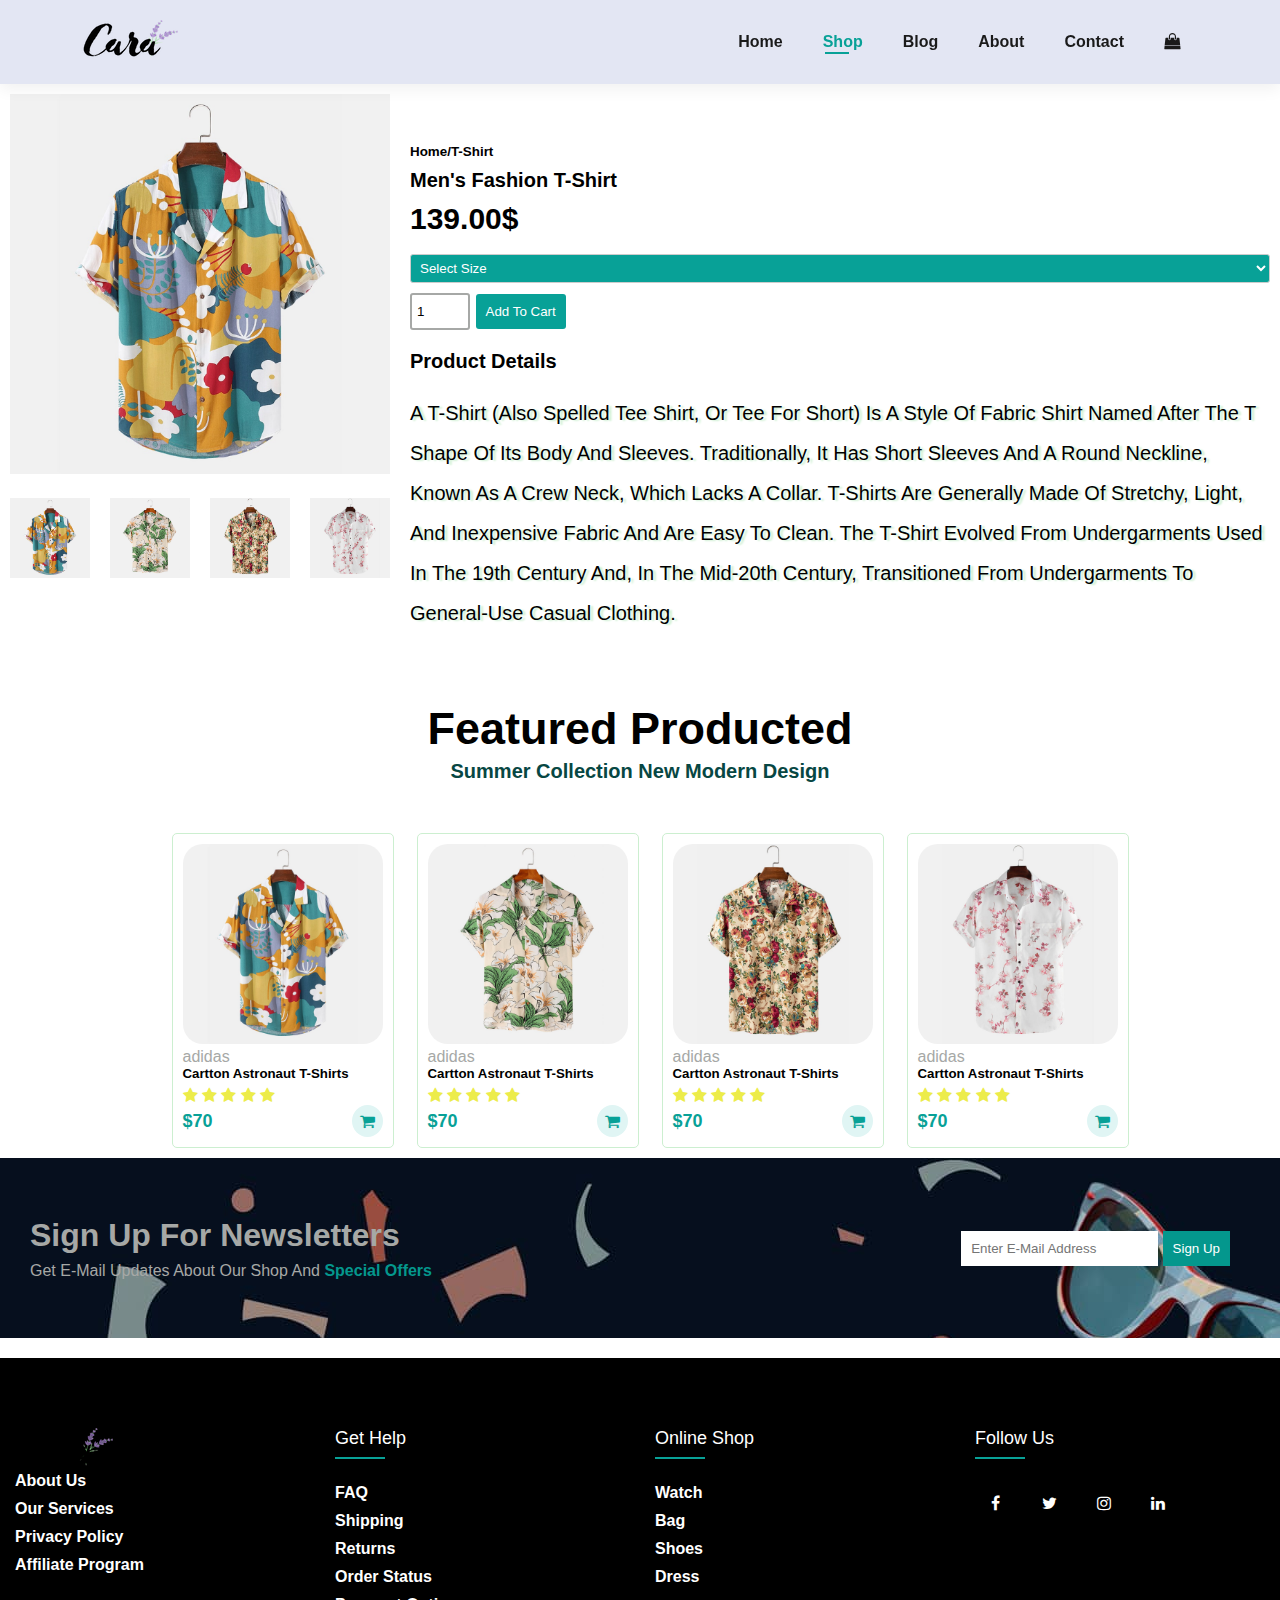
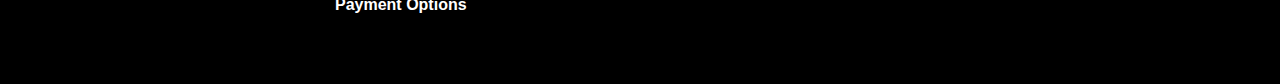
<file: public/pages/spdetails.html>
<!DOCTYPE html>
<html lang="en">
<head>
  <meta charset="UTF-8">
  <meta name="viewport" content="width=device-width, initial-scale=1.0">
  <title>Ecommerce Website</title>
  <link rel="stylesheet" href="../css/style.css">
  <!-- library font-awesome  -->
  <link rel="stylesheet" href="../css/font-awesome.min.css">
</head>

<body>
<!--
************************
 start header section 
************************
-->
  <section id="header">
    <a href=""><img src="../img/logo.png" alt="logo"></a>
    <div class="nav">
      <ul id="navbar">
        <li><a href="../index.html">home</a></li>
        <li><a href="pages/shop.html"  class="active">shop</a></li>
        <li><a href="../pages/blog.html">blog</a></li>
        <li><a href="../pages/about.html">about</a></li>
        <li><a href="../pages/contact.html">contact</a></li>
        <li><a href="../pages/cart.html"><i class="fa fa-shopping-bag"></i></a></li>
        <i id="close" class="fa fa-close"></i>
      </ul>
    </div>
    <div id="mobile">
      <i id="bar" class="fa fa-outdent"></i>
    </div>
    
  </section>
  <!--
***********************
 start prodetails section 
***********************
-->

<section id="prodetails">
<div class="prodetails-container">
  <div class="main-img">
    <img src="../img/products/f1.jpg" alt="img" class="main">
  </div>
  
  <div class="img-group">
    <div class="small-img">
      <img src="../img/products/f1.jpg" alt="img" onclick="change(this.src)">
    </div>
    <div class="small-img">
      <img src="../img/products/f2.jpg" alt="img" onclick="change(this.src)">
    </div>
    <div class="small-img">
      <img src="../img/products/f3.jpg" alt="img" onclick="change(this.src)">
    </div>
    <div class="small-img">
      <img src="../img/products/f4.jpg" alt="img" onclick="change(this.src)">
    </div>
  </div>
</div>

<div class="prodetails-text">
<h6>home/t-shirt</h6>
<h4>men's fashion t-shirt</h4>
<h2>139.00$</h2>
<select>
  <option>select size</option>
  <option>small</option>
  <option>large</option>
  <option>xl</option>
  <option>xxl</option>
</select>
<br>
<input type="number" value="1">
<button>add to cart</button>
<br>
<span>product details</span>
<p>A T-shirt (also spelled tee shirt, or tee for short) is a style of fabric shirt named after the T shape of its body and sleeves.
   Traditionally, it has short sleeves and a round neckline, known as a crew neck, which lacks a collar.
    T-shirts are generally made of stretchy, light, and inexpensive fabric and are easy to clean. 
    The T-shirt evolved from undergarments used in the 19th century and, in the mid-20th century,
     transitioned from undergarments to general-use casual clothing.</p>
</div>
</section>



<!--
***********************
 start product1 section 
***********************
-->
<section id="product1">
  <div class="product-title">
  <h2>featured producted</h2>
  <p>summer collection new modern design</p>
  </div>
  
  <div class="pro-container">
  <div class="pro"> 
  <img src="../img/products/f1.jpg" alt="img">
  <div class="des">
  <span>adidas</span>
  <h5>cartton astronaut t-shirts</h5>
  <div class="star">
    <i class="fa fa-star"></i>
    <i class="fa fa-star"></i>
    <i class="fa fa-star"></i>
    <i class="fa fa-star"></i>
    <i class="fa fa-star"></i>
  </div>
  <div class="des-fot">
  <h4>$70</h4>
  <a href="#"><i class="fa fa-shopping-cart"></i></a>
  </div>
  </div>
  </div>
  
  <div class="pro"> 
    <img src="../img/products/f2.jpg" alt="img">
    <div class="des">
    <span>adidas</span>
    <h5>cartton astronaut t-shirts</h5>
    <div class="star">
      <i class="fa fa-star"></i>
      <i class="fa fa-star"></i>
      <i class="fa fa-star"></i>
      <i class="fa fa-star"></i>
      <i class="fa fa-star"></i>
    </div>
    <div class="des-fot">
    <h4>$70</h4>
    <a href="#"><i class="fa fa-shopping-cart"></i></a>
    </div>
    </div>
    </div>
  
    <div class="pro"> 
      <img src="../img/products/f3.jpg" alt="img">
      <div class="des">
      <span>adidas</span>
      <h5>cartton astronaut t-shirts</h5>
      <div class="star">
        <i class="fa fa-star"></i>
        <i class="fa fa-star"></i>
        <i class="fa fa-star"></i>
        <i class="fa fa-star"></i>
        <i class="fa fa-star"></i>
      </div>
      <div class="des-fot">
      <h4>$70</h4>
      <a href="#"><i class="fa fa-shopping-cart"></i></a>
      </div>
      </div>
      </div>
  
  
      <div class="pro"> 
        <img src="../img/products/f4.jpg" alt="img">
        <div class="des">
        <span>adidas</span>
        <h5>cartton astronaut t-shirts</h5>
        <div class="star">
          <i class="fa fa-star"></i>
          <i class="fa fa-star"></i>
          <i class="fa fa-star"></i>
          <i class="fa fa-star"></i>
          <i class="fa fa-star"></i>
        </div>
        <div class="des-fot">
        <h4>$70</h4>
        <a href="#"><i class="fa fa-shopping-cart"></i></a>
        </div>
        </div>
        </div>
      
          
  </div>
  
  
  
    
  </section>
  
  <!--
***********************
 start newsletters section 
***********************
-->
<section id="news">
<div class="news-text"> 
<h1>sign up for newsletters</h1>
<p>get e-mail updates about our shop and <span>special offers</span></p>
</div>

<div class="search">
<input type="email" placeholder="enter e-mail address">
<button>sign up</button>
</div>
</section>
  <!--
***********************
 start fotter section 
***********************
-->
<footer class="footer">
  <div class="container">
    <div class="row">
      <div class="footer-col">
      <img src="../img/logo.png" alt="logo">
        <ul>
          <li><a href="#">about us</a></li>
          <li><a href="#">our services</a></li>
          <li><a href="#">privacy policy</a></li>
          <li><a href="#">affiliate program</a></li>
        </ul>
      </div>
      <div class="footer-col">
        <h4>get help</h4>
        <ul>
          <li><a href="#">FAQ</a></li>
          <li><a href="#">shipping</a></li>
          <li><a href="#">returns</a></li>
          <li><a href="#">order status</a></li>
          <li><a href="#">payment options</a></li>
        </ul>
      </div>
      <div class="footer-col">
        <h4>online shop</h4>
        <ul>
          <li><a href="#">watch</a></li>
          <li><a href="#">bag</a></li>
          <li><a href="#">shoes</a></li>
          <li><a href="#">dress</a></li>
        </ul>
      </div>
      <div class="footer-col">
        <h4>follow us</h4>
        <div class="social-links">
          <a href="#"><i class="fa fa-facebook-f"></i></a>
          <a href="#"><i class="fa fa-twitter"></i></a>
          <a href="#"><i class="fa fa-instagram"></i></a>
          <a href="#"><i class="fa fa-linkedin"></i></a>
        </div>
      </div>
    </div>
  </div>

</footer>
<script src="../script.js"></script>
</body>
</html>
</file>
<file: public/css/style.css>
* {
  padding: 0;
  margin: 0;
  box-sizing: border-box;
  font-family: sans-serif;
  text-transform: capitalize;
}

/*
*********************
1-header section
**********************
 */
html {
  width: 100%;
}
body {
  width: 100%;
}
#header {
  display: flex;
  justify-content: space-between;
  align-items: center;
  background-color: #e3e6f3;
  padding: 20px 80px;
  box-shadow: 0 5px 15px rgba(0, 0, 0, 0.06);
  z-index: 99;
  position: sticky;
  width: 100%;
  top: 0;
  left: 0;
}

#navbar {
  display: flex;
  justify-content: center;
  align-items: center;
}
#navbar li {
  padding: 0 20px;
  list-style: none;
}
#navbar li a {
  color: #1a1a1a;
  font-size: 16px;
  font-weight: 600;
  text-decoration: none;
  text-transform: capitalize;
  transition: 0.3s;
  position: relative;
}
#navbar li a:hover,
#navbar li .active {
  color: #08a197;
}
#navbar li a:hover::after,
#navbar li .active::after {
  content: "";
  position: absolute;
  width: 60%;
  height: 2px;
  left: 2px;
  bottom: -4px;
  background-color: #08a197;
}
#mobile {
  display: none;
}
#close {
  display: none;
}

/*
*********************
2-hero section
**********************
 */
#hero {
background-image: url('../img/hero4.png');
  background-size: cover;
  height: 100vh;
  width: 100%;
}
.hero-content {
  text-transform: capitalize;
  padding: 180px 100px;
}
.hero-content h4 {
  padding-bottom: 10px;
  font-size: 20px;
  letter-spacing: 1px;
}
.hero-content h2 {
  padding-bottom: 10px;
  font-size: 30px;
  letter-spacing: 1px;
}
.hero-content h1 {
  color: #08a197;
  font-size: 30px;
  letter-spacing: 1px;
  padding-bottom: 10px;
}
.hero-content p {
  padding-bottom: 10px;
  color: #074743;
  font-size: 20px;
  letter-spacing: 1px;
}
.hero-content button {
  background-image: url(../img/button.png);
  border: none;
  background-color: transparent;
  color: #08a197;
  padding: 10px 80px;
  cursor: pointer;
  font-size: 18px;
  font-weight: 700;
}

/*
*********************
3-features section
**********************
 */
#features {
  padding: 40px 100px;
  display: flex;
  align-items: center;
  justify-content: space-around;
}
.fe-box {
  border: 1px solid #ccefd0;
  text-align: center;
  padding: 10px;
  border-radius: 4px;
  transition: 0.5s;
}
.fe-box h4 {
  color: #08a197;
  background-color: #fddde4;
  padding: 5px 10px;
  border-radius: 5px;
  margin: 10px 15px;
}
.fe-box:hover {
  transform: scale(1.1);
  background: #333232;
}

/*
*********************
4-product 1 section
**********************
 */
.product-title {
  text-align: center;
  margin: 10px 0;
  font-size: 30px;
  font-family: sans-serif;
}
.product-title p {
  font-size: 20px;
  margin-top: 5px;
  font-weight: 700;
  color: #074743;
}
.pro {
  padding: 10px;
  border: #ccefd0 1px solid;
  border-radius: 5px;
  margin-top: 20px;
  transition: 0.5s ease;
  margin-left: 20px;
}
.pro img {
  width: 200px;
  border-radius: 20px;
}
.pro-container {
  display: flex;
  justify-content: space-around;
  align-items: center;
  padding: 10px 150px;
  margin-top: 20px;
  flex-wrap: wrap;
}
.des span {
  color: #a6a8a6;
  text-transform: lowercase;
  margin-bottom: 6px;
}
.des .star .fa-star {
  color: rgb(236, 236, 74);
  margin-top: 6px;
}
.des-fot {
  display: flex;
  align-items: center;
  justify-content: space-between;
}
.des-fot h4 {
  color: #08a197;
  font-size: 18px;
}
.fa-shopping-cart {
  background: #e0f5f4;
  color: #08a197;
  border-radius: 50%;
  padding: 8px;
}
.pro:hover {
  transform: scale(1.1);
  background-color: #1a1a1a;
  color: #fff;
}

/*
*********************
4-banner section
**********************
 */
#banner {
  text-align: center;
  background-image: url("../img/banner/b2.jpg");
  background-size: cover;
  background-position: center;
  height: 40vh;
  width: 100%;
  padding: 90px;
  margin: 40px 0;
  color: #fff;
}
#banner span {
  color: #08a197;
}
#banner button {
  background-color: #08a197;
  padding: 10px;
  border: none;
  margin-top: 10px;
  border-radius: 5px;
  color: #fff;
  font-size: 20px;
  cursor: pointer;
  outline: none;
}
#banner button:hover {
  background-color: #067e9c;
}

/*
*********************
5- sm-banner section
**********************
 */
#sm-banner {
  display: flex;
  background-repeat: no-repeat;
  height: 40vh;
  margin: 40px 40px;
}

.banner-box {
  padding: 100px;
  background-image: url("../img/banner/b17.jpg");
  color: #ffffff;
  width: 100%;
  margin: 0 10px;
  transition: 0.5s ease;
  border-radius: 10px;
}

.banner-box button {
  color: #000000;
  border: 1px solid #fff;
  padding: 8px;
  margin-top: 10px;
  font-size: 18px;
}
.banner-box2 {
  background-image: url("../img/banner/b10.jpg");
}

.banner-box:hover.banner-box button {
  background-color: #08a197;
  border: none;
  color: white;
}

/*
*********************
6- news-letters section
**********************
 */

#news {
  background-image: url("../img/banner/b2.jpg");
  width: 100%;
  height: 20vh;
  display: flex;
  align-items: center;
  justify-content: space-between;
  color: #a6a8a6;
  padding: 0 30px;
}
.news-text h1 {
  margin-bottom: 8px;
}
.news-text span {
  color: #04978d;
  font-weight: 600;
}
.search input {
  padding: 10px;
  border: none;
}
.search button {
  padding: 10px;
  margin-right: 20px;
  background: #04978d;
  border: none;
  color: #fff;
  cursor: pointer;
}
/*
*********************
6- footer
**********************
 */
.row {
  display: flex;
  flex-wrap: wrap;
}
ul {
  list-style: none;
}
.footer {
  background-color: #000;
  padding: 70px 0;
  margin-top: 20px;
}
.footer-col {
  width: 25%;
  padding: 0 15px;
}
.footer-col img{
}
.footer-col h4 {
  font-size: 18px;
  color: #fff;
  text-transform: capitalize;
  margin-bottom: 35px;
  font-weight: 500;
  position: relative;
}
.footer-col h4::before {
  content: "";
  position: absolute;
  left: 0;
  bottom: -10px;
  background-color: #08a197;
  height: 2px;
  box-sizing: border-box;
  width: 50px;
}
.footer-col ul li:not(:last-child) {
  margin-bottom: 10px;
}
.footer-col ul li a {
  font-size: 16px;
  text-transform: capitalize;
  color: #fff;
  text-decoration: none;
  font-weight: bold;
  color: #fff;
  display: block;
  transition: all 0.3s ease;
}
.footer-col ul li a:hover {
  color: #08a197;
  padding-left: 10px;
}
.footer-col .social-links a {
  display: inline-block;
  height: 40px;
  width: 40px;
  background-color: #000;
  margin: 0 10px 10px 0;
  text-align: center;
  line-height: 40px;
  border-radius: 50%;
  color: #fff;
  transition: all 0.5s ease;
}

.footer-col .social-links a:hover {
  background-color: #08a197;
}

@media only screen and (max-width: 799px) {
  /* **********************
header  section
 ***********************/
  #navbar {
    display: flex;
    flex-direction: column;
    align-items: flex-start;
    justify-content: flex-start;
    position: fixed;
    top: 0;
    right: -300px;
    height: 100vh;
    width: 200px;
    background-color: #e3e6f3;
    box-shadow: 0 40px 60px rgba(0, 0, 0, 0.1);
    padding: 80px 0 0 10px;
  }
  #navbar.active {
    right: 0;
    bottom: 0;
  }
  #navbar li {
    margin: 10px 0;
  }

  #mobile {
    display: block;
  }
  #close {
    font-size: 25px;
    display: block;
    position: absolute;
    top: 25px;
    right: 12px;
  }

  /* Hero Section */
  #hero {
    background-position: top 25% right 30%;
  }
  .hero-content {
    padding: 260px 40px;
    font-size: 10px;
  }

  /* shop page */

  /* Features Section */
  #features {
    padding: 20px;
    flex-direction: column;
    align-items: center;
  }

  .fe-box {
    margin-bottom: 20px;
  }

  /* Product 1 Section */
  .pro-container {
    padding: 10px;
  }

  /* Banner Section */
  #banner {
    padding: 70px;
  }

  /* Small Banner Section */
  #sm-banner {
    flex-direction: column;
  }

  .banner-box {
    padding: 60px;
    margin: 10px 0;
  }

  /* Newsletters Section */
  #news {
    margin-top: 280px;
    padding: 0 20px;
  }
  .news-text {
    font-size: 10px;
  }
  .search {
    display: flex;
  }
  /* Footer Section */
  .footer {
    padding: 50px 0px;
  }

  .footer-col {
    width: 50%;
    padding: 0 10px;
    margin-bottom: 40px;
  }

  .footer-col h4::before {
    width: 30px;
  }
}

/********************************************************
// shop page style //
**********************************************************/

#page-header {
  background-image: url("../img/banner/b1.jpg");
  background-repeat: no-repeat;
  background-size: 100%;
  height: 40vh;
  position: relative;
}
.page-content {
  position: absolute;
  top: 50%;
  left: 50%;
  transform: translate(-50%, -50%);
  text-align: center;
  color: #a6a8a6;
}
.page-content h1 {
  margin-bottom: 10px;
  text-transform: lowercase;
  color: #08a197;
}

#pagination {
  text-align: center;
  margin: 20px 0;
}
#pagination a {
  background: #08a197;
  text-decoration: none;
  color: #fff;
  padding: 5px 10px;
  border-radius: 2px;
}
#pagination a:hover {
  background: #000;
}
/* medi query to shop page */
@media (max-width: 799px) {
  #page-header {
    height: auto;
  }

  .page-content {
    position: static;
    transform: none;
    text-align: left;
    padding: 20px;
    text-align: center;
  }

  .page-content h1 {
    text-align: center;
  }
}

/*************************************
//single product page//
************************************** */
#prodetails{
  display: flex;
  width: 100%;
}
.main-img {
  width: 400px;
  padding: 10px;
}
.main-img img{
  width: 100%;
}
.img-group{
  width: 400px;
  height: 20vh;
}
.small-img{
  width: 100px;
  margin: 10px;
}
.small-img img{
  width: 100%;
}
.img-group{
  display: flex;
}
.prodetails-text{
  padding:60px 10px;
  font-size: 20px;

}
.prodetails-text h6,.prodetails-text h4,.prodetails-text h2,.prodetails-text select{
  margin-bottom: 10px;
}
.prodetails-text select{
  padding: 5px;
  background-color: #08a197;
  color: #fff;
  border-radius: 3px;
}
select option{
  background: #000;
}
.prodetails-text input{
  width: 60px;
  padding: 9px 5px;
  border-radius: 3px;
  border: solid 2px #a6a8a6;
}
.prodetails-text button{
  background-color: #08a197;
  color: #fff;
  padding: 10px;
  border-radius: 3px;
  border: none;
  cursor: pointer;
}
.prodetails-text span{
  display: block;
  margin: 20px 0;
  color: #000;
  font-weight: bold;
}
.prodetails-text p{
  text-shadow: 3px 1px 2px #ccefd0;
  line-height: 2;
}
/* Responsive adjustments for max width 799px */
@media screen and (max-width: 799px) {
  .main-img,
  .img-group {
    width: 100%;
  }

  .prodetails-text{
    padding-top: 0;
  }
  #prodetails{
flex-direction: column;
  }
}


/* *************************
blog page 
************************/
#page-header.blog{
background-image:url('../img/banner/b19.jpg');
}
#page-header.blog .page-content p{
color: #fff;
font-weight: 800;
}

/* blog section */
#blog{
  padding: 60px 80px;
}
.blog-img img{
  width: 350px;
}
.blog-box{
  display: flex;
  align-items: center;
  position: relative;
  padding: 40px;
}
.blog-details{
  padding: 0 20px;
}
.blog-details h4,.blog-details p{
padding: 5px 0;
}
.blog-details p{
  text-shadow: 1px 1px 1px #08a197;
  line-height: 2;
}

.blog-details a{
  text-decoration: none;
  color: #000;
  font-weight: 900;
}
.blog-details a:hover{
  color: #08a197;
}
.blog-box h1{
  position: absolute;
  top:-20px;
  left:150px;
  color:#e3e6f3;
  font-size: 40px;
}



/* Responsive styles for max-width 799px */

@media (max-width: 799px) {
  #blog {
    padding: 40px 60px;
  }

  .blog-img img {
    width: 100%;
  }

  .blog-box {
    flex-direction: column;
    padding: 20px;
  }

  .blog-box h1 {
    position: static;
    margin-top: 20px;
    text-align: center;
  }
}
/* **************
about page 
******************/

#page-header.about-header{
background-image: url('../img/about/banner.png');
}
#about{
  padding: 40px 10px;
  width: 100%;
}
.about-img img{
  width: 600px;
}
.about-box{
  display: flex;
align-items: center;
}
.about-details {
  padding-left: 10px;
}
.about-details h1 {
  padding: 20px 0;
  color: #a6a8a6;
}
.about-details p {
  padding: 10px 0;
  text-shadow: 1px 1px 1px #08a197;
  line-height: 2;
  font-weight: 600;
}
marquee{
  background-color: #e0f5f4;
  color: #1a1a1a;
  font-weight: 900;
}
video{
  width: 50%;
  display: block;
  margin:  0 auto;
  border-radius: 5px;
}
#about-app h1{
  
text-align: center;
padding-bottom: 20px;
font-weight: 900;
}
#about-app a{
  text-decoration: none;
}

/* Responsive styles for max-width 799px */

@media (max-width: 799px) {
  #about {
    padding: 20px;
  }
  
  .about-img img {
    width: 100%;
  }
  
  .about-box {
    flex-direction: column;
  }
  
  .about-details {
    padding-left: 0;
    text-align: center;
  }
  
  .about-details h1 {
    padding: 10px 0;
  }
  
  video {
    width: 100%;
  }
}

/* contact page */
#contact{
  display: flex;
  justify-content: space-between;
  padding: 20px 10px;
  align-items: center;
  background:#e3e6f3;
}
.contact-link li{
  display: flex;
  list-style: none;
align-items: center;
  padding: 15px 10px;
}

.contact-link li i{
  color: #08a197;
}
.contact-link li p{
  padding-left: 20px;
  color: #a6a8a6;
  font-weight: 400;
  text-transform: lowercase;
}
.contact-details span ,.contact-details h2,.contact-details h3{
padding: 10px;
color: #1a1a1a;
font-weight: bold;
}
.contact-details h3{
  color: #08a197;
}


/* ............................ */

input[type=text], select {
  width: 100%;
  padding: 12px 20px;
  margin: 8px 0;
  display: inline-block;
  border: 1px solid #ccc;
  border-radius: 4px;
  box-sizing: border-box;
}

input[type=submit] {
  width: 100%;
  background-color: #08a197;
  color: white;
  padding: 14px 20px;
  margin: 8px 0;
  border: none;
  border-radius: 4px;
  cursor: pointer;
}

input[type=submit]:hover {
  background-color: #45a049;
}

.form{
  border-radius: 5px;
border: #08a197 2px solid;
  padding: 20px;
  width: 70%;
  margin: 20px 10px;
}
textarea{
  padding: 20px;
}
.form h1{
  padding-bottom: 10px;
  color: #08a197;
}

 /* Media query for maximum width 799px  */

@media only screen and (max-width: 799px) {
  #contact {
    flex-direction: column;
    padding: 10px;
  }

  .contact-link li {
    padding: 10px 0;
  }

  .contact-link li i {
    font-size: 18px;
  }

  .contact-link li p {
    padding-left: 10px;
    font-size: 14px;
  }

  .form {
    width: 100%;
    margin: 10px 0;
  }
  .map iframe{
    width: 400px;
    height: 300px;
    margin-top: 20px;
  }
}

/* cart page  */

table{
  padding: 10px;
  margin: 10px 0;
  width: 100%;
  text-align: center;
  
}

tr td img{
  width: 50px;
}
tr td input{
  width: 40px;
  padding:3px 0;
}
tbody tr{
  background-color: #ccefd0;
}
thead{
  padding: 15px 10px;
  font-weight: bold;
background: #08a197;
}
</file>
